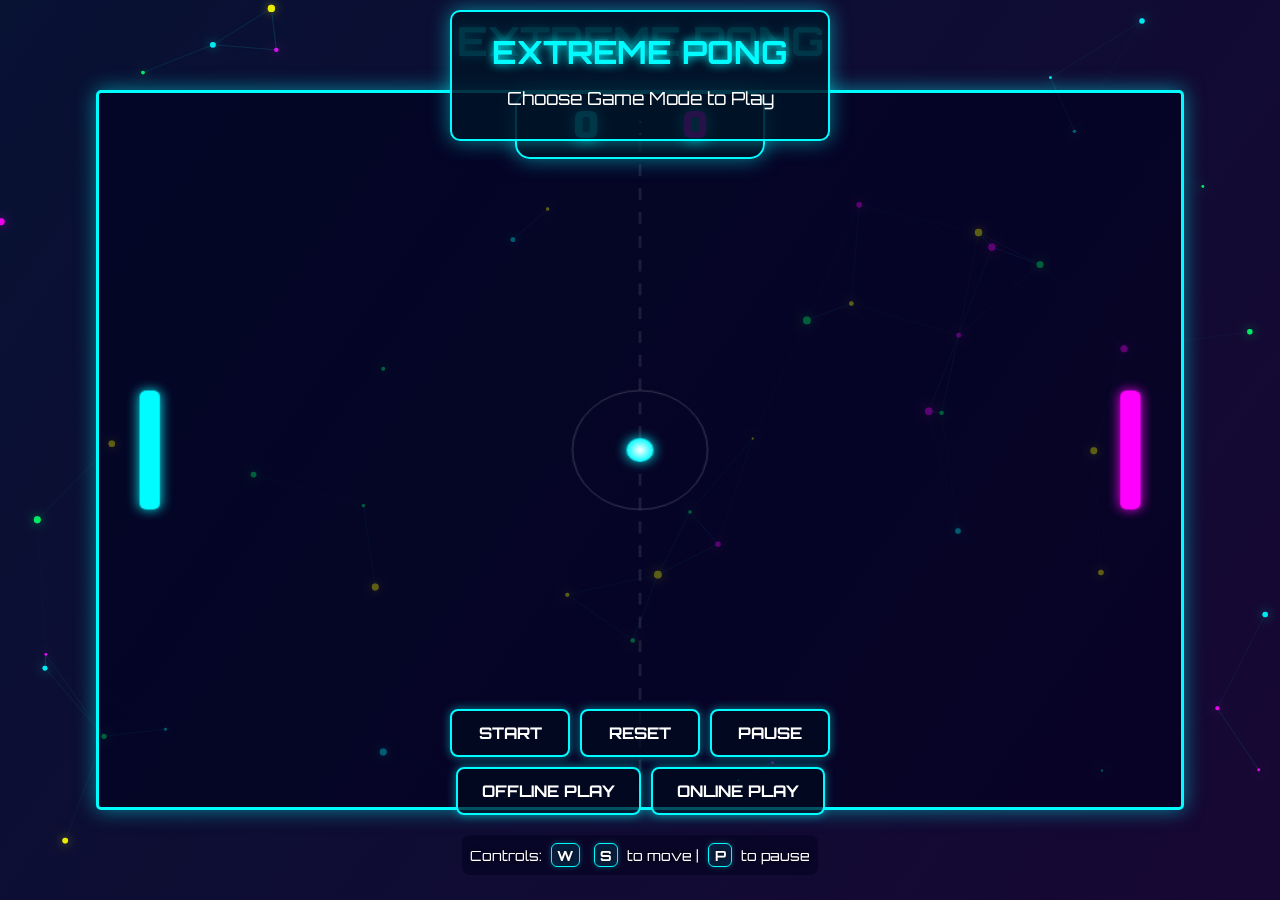
<file: pong_game.html>
<!DOCTYPE html>
<html lang="en">
<head>
  <meta charset="UTF-8" />
  <meta name="viewport" content="width=device-width, initial-scale=1.0" />
  <title>EXTREME PONG</title>
  
  <!-- Font Awesome -->
  <link rel="stylesheet" href="https://cdnjs.cloudflare.com/ajax/libs/font-awesome/6.0.0-beta3/css/all.min.css">
  <!-- Google Fonts -->
  <link href="https://fonts.googleapis.com/css2?family=Orbitron:wght@400;500;700;900&family=Russo+One&display=swap" rel="stylesheet">
  
  <style>
    :root {
      --primary: #00fcff;
      --primary-dark: #0083b0;
      --secondary: #ff00ff;
      --tertiary: #ffff00;
      --background: #0f0f2a;
      --text: #ffffff;
      --panel: rgba(0, 20, 40, 0.85);
      --accent: #ff00ff;
      --success: #00ff66;
      --warning: #ffcc00;
      --danger: #ff3366;
    }
    
    * {
      margin: 0;
      padding: 0;
      box-sizing: border-box;
    }
    
    body {
      font-family: 'Orbitron', 'Segoe UI', Arial, sans-serif;
      color: var(--text);
      background-color: var(--background);
      overflow: hidden;
      touch-action: manipulation;
      -webkit-touch-callout: none;
      -webkit-user-select: none;
      user-select: none;
    }
    
    #game-container {
      position: relative;
      width: 100vw;
      height: 100vh;
      overflow: hidden;
      display: flex;
      flex-direction: column;
      align-items: center;
      justify-content: center;
      padding: 10px;
    }
    
    #background-canvas {
      position: absolute;
      top: 0;
      left: 0;
      width: 100%;
      height: 100%;
      z-index: 1;
    }
    
    #game-canvas {
      position: relative;
      border: 3px solid var(--primary);
      border-radius: 5px;
      box-shadow: 0 0 20px rgba(0, 252, 255, 0.5);
      z-index: 2;
      background-color: rgba(0, 0, 30, 0.6);
      width: 85vw; /* Wider on desktop */
      height: auto;
      aspect-ratio: 4/3; /* Fixed aspect ratio */
      max-width: 1200px;
      max-height: 80vh;
    }
    
    #ui-container {
      position: absolute;
      top: 0;
      left: 0;
      width: 100%;
      height: 100%;
      z-index: 3;
      pointer-events: none;
      display: flex;
      flex-direction: column;
      align-items: center;
    }
    
    .title {
      color: var(--primary);
      text-shadow: 0 0 10px var(--primary);
      font-size: 2.5rem;
      margin: 1rem 0;
    }
    
    #score-container {
      display: flex;
      justify-content: center;
      align-items: center;
      margin: 10px 0;
      pointer-events: none;
    }
    
    #score-box {
      display: flex;
      justify-content: center;
      align-items: center;
      background: rgba(0, 10, 30, 0.7);
      border: 2px solid var(--primary);
      border-radius: 15px;
      padding: 10px 30px;
      box-shadow: 0 0 20px rgba(0, 252, 255, 0.5);
      min-width: 250px;
      gap: 20px;
    }
    
    .score {
      font-size: 36px;
      font-weight: 900;
      font-family: 'Russo One', sans-serif;
      text-shadow: 0 0 15px var(--primary);
      min-width: 60px;
      text-align: center;
      padding: 0 20px;
    }
    
    #left-score {
      color: var(--primary);
    }
    
    #right-score {
      color: var(--secondary);
    }
    
    #controls {
      position: fixed;
      bottom: 20px;
      left: 0;
      right: 0;
      display: flex;
      flex-direction: column;
      align-items: center;
      gap: 10px;
      pointer-events: none;
    }
    
    .button-row {
      display: flex;
      gap: 10px;
      flex-wrap: wrap;
      justify-content: center;
    }
    
    button {
      pointer-events: auto;
      background: rgba(0, 10, 30, 0.7);
      color: var(--text);
      font-family: 'Orbitron', sans-serif;
      font-weight: 700;
      font-size: 16px;
      padding: 12px 24px;
      min-width: 120px;
      border: 2px solid var(--primary);
      border-radius: 8px;
      cursor: pointer;
      transition: all 0.3s;
      box-shadow: 0 0 10px rgba(0, 252, 255, 0.5);
      text-transform: uppercase;
    }
    
    button:hover {
      background: var(--primary);
      color: var(--background);
    }
    
    button.active {
      background: var(--primary);
      color: var(--background);
      box-shadow: 0 0 15px var(--primary);
    }
    
    .controls-help {
      color: var(--text);
      text-align: center;
      margin-top: 10px;
      pointer-events: none;
      font-size: 14px;
      text-shadow: 0 0 5px rgba(0, 0, 0, 0.7);
      background: rgba(0, 0, 30, 0.5);
      padding: 8px;
      border-radius: 8px;
    }
    
    .settings-panel {
      background: rgba(0, 10, 30, 0.8);
      border: 2px solid var(--primary);
      border-radius: 10px;
      padding: 15px;
      margin: 10px 0;
      width: 100%;
      max-width: 500px;
      pointer-events: auto;
      box-shadow: 0 0 15px rgba(0, 252, 255, 0.3);
    }
    
    .settings-row {
      display: flex;
      justify-content: space-between;
      margin-bottom: 10px;
      flex-wrap: wrap;
    }
    
    .settings-panel label {
      color: var(--text);
      margin: 5px 10px;
      display: flex;
      align-items: center;
      font-size: 14px;
    }
    
    .settings-panel input, .settings-panel select {
      background: rgba(0, 0, 20, 0.5);
      border: 1px solid var(--primary);
      border-radius: 4px;
      color: var(--text);
      padding: 5px;
      margin-left: 8px;
      font-family: 'Orbitron', sans-serif;
    }
    
    .settings-panel input[type="range"] {
      width: 100px;
    }
    
    .settings-panel input[type="number"] {
      width: 50px;
    }
    
    .settings-btn {
      background: rgba(0, 10, 30, 0.7);
      color: var(--text);
      font-family: 'Orbitron', sans-serif;
      font-weight: 700;
      font-size: 14px;
      padding: 8px 16px;
      border: 2px solid var(--primary);
      border-radius: 6px;
      cursor: pointer;
      transition: all 0.3s;
      text-transform: uppercase;
    }
    
    .settings-btn:hover {
      background: var(--primary);
      color: var(--background);
    }
    
    .small-btn {
      padding: 5px 10px;
      font-size: 12px;
    }
    
    #matchmaking-status {
      min-height: 60px;
      background: rgba(0, 0, 20, 0.3);
      border-radius: 8px;
      padding: 10px;
      margin: 10px 0;
    }
    
    .key {
      display: inline-flex;
      align-items: center;
      justify-content: center;
      background: rgba(0, 252, 255, 0.1);
      border: 1px solid var(--primary);
      padding: 5px;
      border-radius: 6px;
      margin: 0 5px;
      min-width: 24px;
      height: 24px;
      box-shadow: 0 0 5px rgba(0, 252, 255, 0.3);
      font-weight: bold;
    }
    
    .notification {
      position: fixed;
      top: 20px;
      right: 20px;
      background: rgba(0, 20, 40, 0.9);
      border-left: 4px solid var(--primary);
      padding: 15px 20px;
      border-radius: 6px;
      box-shadow: 0 5px 15px rgba(0, 0, 0, 0.3);
      z-index: 1000;
      animation: slideIn 0.3s forwards, fadeOut 0.5s forwards 2.5s;
      max-width: 300px;
      pointer-events: none;
    }
    
    .game-message {
      position: absolute;
      top: 50%;
      left: 50%;
      transform: translate(-50%, -50%);
      background: rgba(0, 20, 40, 0.85);
      padding: 20px 40px;
      border-radius: 10px;
      border: 2px solid var(--primary);
      box-shadow: 0 0 20px rgba(0, 252, 255, 0.5);
      text-align: center;
      pointer-events: none;
    }
    
    .game-message h2 {
      font-size: 32px;
      margin-bottom: 15px;
      color: var(--primary);
      text-shadow: 0 0 10px var(--primary);
    }
    
    .game-message p {
      font-size: 18px;
      margin-bottom: 10px;
    }
    
    /* Touch controls for mobile */
    #mobile-controls {
      position: fixed;
      bottom: 150px;
      left: 0;
      right: 0;
      display: none; /* Initially hidden, shown on mobile */
      justify-content: space-between;
      padding: 0 20px;
      pointer-events: none;
    }
    
    .paddle-control {
      display: flex;
      flex-direction: column;
      gap: 20px;
    }
    
    .control-button {
      pointer-events: auto;
      width: 80px;
      height: 80px;
      border-radius: 50%;
      background: rgba(0, 10, 30, 0.5);
      border: 2px solid var(--primary);
      color: var(--text);
      font-size: 24px;
      display: flex;
      align-items: center;
      justify-content: center;
    }
    
    #left-controls .control-button {
      border-color: var(--primary);
    }
    
    #right-controls .control-button {
      border-color: var(--secondary);
    }
    
    /* Power-up indicators */
    .power-up-indicators {
      position: absolute;
      top: 20px;
      width: 100%;
      display: flex;
      justify-content: space-between;
      padding: 0 30px;
      pointer-events: none;
    }
    
    .power-up-group {
      display: flex;
      flex-direction: column;
      gap: 5px;
      max-width: 150px;
      margin-top: 40px; /* Move power-ups down from the corner */
    }
    
    .power-up-item {
      background: rgba(0, 10, 30, 0.7);
      border-radius: 15px;
      padding: 5px 10px;
      display: flex;
      align-items: center;
      font-size: 14px;
      box-shadow: 0 0 8px rgba(0, 252, 255, 0.5);
      backdrop-filter: blur(2px);
    }
    
    .power-up-icon {
      width: 24px;
      height: 24px;
      border-radius: 50%;
      margin-right: 5px;
      display: flex;
      align-items: center;
      justify-content: center;
      font-size: 14px;
      box-shadow: 0 0 5px currentColor;
    }
    
    /* Enhanced animated rally counter */
    .rally-counter {
      position: absolute;
      top: 50%;
      left: 50%;
      transform: translate(-50%, -50%);
      font-size: 24px;
      font-weight: bold;
      color: var(--tertiary);
      text-shadow: 0 0 10px var(--tertiary);
      pointer-events: none;
      text-align: center;
      transition: all 0.2s ease-out;
      opacity: 0.85;
      padding: 10px 20px;
      border-radius: 10px;
      background: rgba(0, 0, 20, 0.3);
      backdrop-filter: blur(4px);
      z-index: 10;
    }
    
    .rally-count {
      font-size: 32px;
      margin-top: 5px;
      font-family: 'Russo One', sans-serif;
      display: block;
    }
    
    /* New Rally Counter - Completely Redesigned */
    @keyframes rallyPulse {
      0% { transform: translate(-50%, -50%) scale(1); opacity: 0.7; }
      50% { transform: translate(-50%, -50%) scale(1.15); opacity: 1; }
      100% { transform: translate(-50%, -50%) scale(1); opacity: 0.7; }
    }
    
    @keyframes rallyBounce {
      0% { transform: translate(-50%, -50%) scale(0.8); }
      20% { transform: translate(-50%, -50%) scale(1.2); }
      40% { transform: translate(-50%, -50%) scale(0.9); }
      60% { transform: translate(-50%, -50%) scale(1.1); }
      80% { transform: translate(-50%, -50%) scale(0.95); }
      100% { transform: translate(-50%, -50%) scale(1); }
    }
    
    @keyframes rallyRotate {
      0% { transform: translate(-50%, -50%) rotate(0deg) scale(1); }
      25% { transform: translate(-50%, -50%) rotate(-3deg) scale(1.05); }
      75% { transform: translate(-50%, -50%) rotate(3deg) scale(1.05); }
      100% { transform: translate(-50%, -50%) rotate(0deg) scale(1); }
    }
    
    @keyframes rallyGlowNew {
      0% { text-shadow: 0 0 5px currentColor, 0 0 10px currentColor; }
      50% { text-shadow: 0 0 10px currentColor, 0 0 20px currentColor, 0 0 30px currentColor; }
      100% { text-shadow: 0 0 5px currentColor, 0 0 10px currentColor; }
    }
    
    @keyframes rallyAppear {
      0% { transform: translate(-50%, -50%) scale(0.5); opacity: 0; }
      100% { transform: translate(-50%, -50%) scale(1); opacity: 1; }
    }
    
    @keyframes rallyDisappear {
      0% { transform: translate(-50%, -50%) scale(1); opacity: 1; }
      100% { transform: translate(-50%, -50%) scale(0.5); opacity: 0; }
    }
    
    /* Classes for different rally levels - New Design */
    .rally-level-new {
      animation: rallyAppear 0.3s ease-out forwards;
      padding: 10px 20px;
      border-radius: 10px;
      background: rgba(0,0,0,0.6);
      backdrop-filter: blur(4px);
      box-shadow: 0 0 15px rgba(0,0,0,0.7);
      text-align: center;
    }
    
    .rally-level-1 {
      color: #ffff88;
      animation: rallyPulse 2s infinite;
    }
    
    .rally-level-2 {
      color: #ffcc22;
      animation: rallyPulse 1.5s infinite, rallyGlowNew 2s infinite;
    }
    
    .rally-level-3 {
      color: #ff9900;
      animation: rallyRotate 1s infinite, rallyGlowNew 1.5s infinite;
    }
    
    .rally-level-4 {
      color: #ff6600;
      animation: rallyRotate 0.8s infinite, rallyGlowNew 1s infinite;
      font-weight: 900;
    }
    
    .rally-level-5 {
      color: #ff3300;
      animation: rallyRotate 0.6s infinite, rallyGlowNew 0.8s infinite;
      font-weight: 900;
      font-size: 110%;
      border: 2px solid #ff3300;
    }
    
    @keyframes slideIn {
      from { transform: translateX(110%); }
      to { transform: translateX(0); }
    }
    
    @keyframes fadeOut {
      from { opacity: 1; }
      to { opacity: 0; visibility: hidden; }
    }
    
    /* Floating score animation styles */
    .floating-score {
      position: absolute;
      font-family: 'Russo One', sans-serif;
      font-size: 36px;
      font-weight: bold;
      text-shadow: 0 0 10px currentColor, 0 0 20px currentColor;
      transform: translate(-50%, -50%);
      pointer-events: none;
      z-index: 10;
    }
    
    /* Winner text animation styles */
    .winner-text {
      position: absolute;
      top: 50%;
      left: 50%;
      transform: translate(-50%, -50%);
      text-align: center;
      z-index: 100;
      pointer-events: none;
      animation: winnerPulse 0.5s infinite alternate;
    }
    
    .winner-title {
      font-family: 'Russo One', sans-serif;
      font-size: 60px;
      font-weight: bold;
      text-shadow: 0 0 20px currentColor, 0 0 40px currentColor;
      margin-bottom: 10px;
      animation: winnerGlow 1s infinite alternate;
    }
    
    .winner-subtitle {
      font-family: 'Orbitron', sans-serif;
      font-size: 32px;
      color: #ffffff;
      text-shadow: 0 0 10px rgba(255,255,255,0.7);
    }
    
    @keyframes winnerPulse {
      from { transform: translate(-50%, -50%) scale(1); }
      to { transform: translate(-50%, -50%) scale(1.05); }
    }
    
    @keyframes winnerGlow {
      from { text-shadow: 0 0 20px currentColor, 0 0 40px currentColor; }
      to { text-shadow: 0 0 30px currentColor, 0 0 60px currentColor, 0 0 80px currentColor; }
    }
    
    /* Media Queries for responsiveness */
    @media (max-width: 768px) {
      .title {
        font-size: 1.5rem;
        margin: 0.5rem 0;
      }
      
      #game-canvas {
        width: 95vw;
        height: auto;
        aspect-ratio: 1/1; /* Square canvas on mobile for better gameplay */
        max-height: 65vh;
        max-width: none;
        border-width: 2px;
      }
      
      #controls {
        bottom: 2px;
        gap: 3px;
        transform: scale(0.9);
      }
      
      .button-row {
        gap: 3px;
      }
      
      button {
        padding: 6px 10px;
        font-size: 11px;
        min-width: 70px;
      }
      
      .controls-help {
        display: none; /* Hide keyboard controls on mobile */
      }
      
      #mobile-controls {
        display: flex;
        bottom: 65px; /* Position higher to avoid overlap */
        transform: scale(0.85);
        left: -20px; /* Adjust position to avoid right edge overlap */
      }
      
      .control-button {
        width: 45px; /* Smaller controls */
        height: 45px;
        font-size: 16px;
      }
      
      #score-box {
        min-width: 120px;
        padding: 3px 10px;
        transform: scale(0.9);
      }
      
      .score {
        font-size: 24px;
        padding: 0 8px;
        min-width: 40px;
      }
      
      .settings-panel {
        padding: 6px;
        width: 95%;
        max-width: none;
        transform: scale(0.9);
      }
      
      .settings-panel label {
        font-size: 11px;
        margin: 2px 3px;
      }
      
      .settings-panel input[type="range"] {
        width: 60px;
      }
      
      .settings-panel select {
        max-width: 100px;
        font-size: 11px;
      }
      
      .settings-btn {
        padding: 5px 10px;
        font-size: 11px;
      }
      
      .waiting-message {
        width: 80%;
        padding: 8px;
        transform: scale(0.9);
      }
      
      .power-up-indicators {
        transform: scale(0.8);
        top: 10px;
      }
      
      .power-up-group {
        max-width: 120px;
      }
      
      #back-button-container {
        transform: scale(0.85);
        top: 5px;
        right: 5px;
      }
    }
  </style>
</head>
<body>
  <div id="game-container">
    <canvas id="background-canvas"></canvas>
    <canvas id="game-canvas" width="800" height="600"></canvas>
    
    <div id="ui-container">
      <h1 class="title">EXTREME PONG</h1>
      
      <div id="score-container">
        <div id="score-box">
          <div id="left-score" class="score">0</div>
          <div style="color: rgba(255,255,255,0.5); font-size: 24px;">:</div>
          <div id="right-score" class="score">0</div>
        </div>
      </div>
      
      <div id="controls">
        <div class="button-row">
          <button id="start-button">START</button>
          <button id="reset-button">RESET</button>
          <button id="pause-button">PAUSE</button>
        </div>
        
        <div class="button-row" id="game-mode-buttons">
          <button id="offline-mode">Offline Play</button>
          <button id="online-mode">Online Play</button>
          <button id="quit-button" style="display: none;" onclick="window.location.href='index.html'">Back to Home</button>
          <button id="share-code" style="display: none;"><i class="fas fa-share-alt"></i> Share Code</button>
        </div>
        
        <div id="settings-panel" class="settings-panel" style="display: none;">
          <div class="settings-row">
            <label>Max Score: 
              <input type="number" id="max-score-setting" min="1" max="99" value="10">
            </label>
            <label>Game Speed: 
              <input type="range" id="game-speed-setting" min="0.5" max="2" step="0.1" value="1">
            </label>
          </div>
          <div class="settings-row">
            <label>Power-ups: 
              <select id="powerup-frequency">
                <option value="0">None</option>
                <option value="8000">Low</option>
                <option value="5000" selected>Normal</option>
                <option value="3000">High</option>
              </select>
            </label>
            <label>AI Difficulty: 
              <select id="ai-difficulty">
                <option value="easy">Easy</option>
                <option value="normal" selected>Normal</option>
                <option value="hard">Hard</option>
                <option value="insane">Insane</option>
              </select>
            </label>
          </div>
          <div class="settings-row">
            <div style="display: flex; justify-content: space-between; width: 100%;">
              <div>
                <label style="margin-right: 20px;">Game Mode:</label>
                <select id="game-type-setting">
                  <option value="human-vs-ai" selected>Human vs AI</option>
                  <option value="ai-vs-ai">AI vs AI</option>
                </select>
              </div>
              <div>
                <button id="settings-apply" class="settings-btn">Apply</button>
                <button id="settings-default" class="settings-btn">Reset</button>
              </div>
            </div>
          </div>
        </div>
        
        <div id="matchmaking-panel" class="settings-panel" style="display: none;">
          <div class="settings-row">
            <div id="room-code-container" style="display: none;">
              <label>Room Code: <span id="room-code" style="font-weight: bold; color: var(--tertiary);"></span></label>
              <button id="copy-code" class="settings-btn small-btn"><i class="fas fa-copy"></i> Copy</button>
            </div>
            <div id="join-room-container">
              <label>Join with Code: 
                <input type="text" id="join-code" placeholder="Enter code" maxlength="6" onclick="event.stopPropagation();" onkeydown="event.stopPropagation();">
              </label>
              <button id="join-room" class="settings-btn small-btn">Join</button>
            </div>
          </div>
          <div class="settings-row" id="matchmaking-status">
            <div style="text-align: center; width: 100%;">
              <span id="status-message">Click "Quick Match" to find an opponent</span>
              <div id="loading-spinner" style="display: none; margin: 10px auto; width: 30px; height: 30px;" class="loading-spinner"></div>
            </div>
          </div>
          <div class="settings-row">
            <button id="quick-match" class="settings-btn">Quick Match</button>
            <button id="create-room" class="settings-btn">Create Room</button>
            <button id="cancel-matchmaking" class="settings-btn" style="display: none;">Cancel</button>
          </div>
        </div>
        
        <div class="controls-help" id="controls-help" style="margin-bottom: 5px;">
          <div>Controls: <span class="key">W</span> <span class="key">S</span> to move | <span class="key">P</span> to pause</div>
        </div>
      </div>
      
      <div id="mobile-controls">
        <div id="left-controls" class="paddle-control">
          <div class="control-button" id="left-up"><i class="fas fa-chevron-up"></i></div>
          <div class="control-button" id="left-down"><i class="fas fa-chevron-down"></i></div>
        </div>
      </div>
      
      <div id="back-button-container" style="position: fixed; top: 10px; right: 10px; z-index: 999; display: none; pointer-events: auto;">
        <button id="back-button" class="settings-btn" onclick="window.location.href='index.html'"><i class="fas fa-home"></i> Home</button>
      </div>
      
      <div class="power-up-indicators">
        <div id="left-power-ups" class="power-up-group"></div>
        <div id="right-power-ups" class="power-up-group"></div>
      </div>
      
      <div id="rally-counter" class="rally-counter"></div>
    </div>
  </div>

  <script>
    // ----- Canvas and Context Setup -----
    const bgCanvas = document.getElementById('background-canvas');
    const bgCtx = bgCanvas.getContext('2d');
    
    const gameCanvas = document.getElementById('game-canvas');
    const ctx = gameCanvas.getContext('2d');
    
    // Resize the background canvas to match window size
    function resizeCanvas() {
      bgCanvas.width = window.innerWidth;
      bgCanvas.height = window.innerHeight;
    }
    
    window.addEventListener('resize', resizeCanvas);
    resizeCanvas();
    
    // ----- Game Constants -----
    const PADDLE_WIDTH = 15;
    const PADDLE_HEIGHT = 100;
    const BALL_RADIUS = 10;
    const POWERUP_SIZE = 20;
    
    // ----- Game State Variables -----
    let gameState = 'start'; // start, playing, paused, gameOver, finished, waiting
    
    // Game settings with defaults
    const Settings = {
      maxPoints: 10,          // Maximum score to win
      gameSpeed: 1,           // Overall game speed multiplier
      randomnessLevel: 15,    // Ball bounce randomness
      powerUpInterval: 5000,  // Time between powerups
      
      // Apply settings from UI controls
      applyFromUI: function() {
        console.log("Applying settings from UI controls");
        
        // Get values from UI
        const maxPointsInput = document.getElementById('max-score-setting');
        const gameSpeedInput = document.getElementById('game-speed-setting');
        const powerupFrequencySelect = document.getElementById('powerup-frequency');
        
        // Apply max points
        if (maxPointsInput) {
          this.maxPoints = parseInt(maxPointsInput.value) || 10;
          this.maxPoints = Math.max(1, Math.min(99, this.maxPoints));
          maxPointsInput.value = this.maxPoints; // Update UI
          console.log("Set max points:", this.maxPoints);
        }
        
        // Apply game speed
        if (gameSpeedInput) {
          this.gameSpeed = parseFloat(gameSpeedInput.value) || 1;
          this.gameSpeed = Math.max(0.5, Math.min(2, this.gameSpeed));
          gameSpeedInput.value = this.gameSpeed; // Update UI
          console.log("Set game speed:", this.gameSpeed);
        }
        
        // Apply powerup frequency
        if (powerupFrequencySelect) {
          this.powerUpInterval = parseInt(powerupFrequencySelect.value) || 5000;
          console.log("Set powerup interval:", this.powerUpInterval);
        }
        
        // Apply to game variables for backward compatibility
        maxPoints = this.maxPoints;
        gameSpeed = this.gameSpeed;
        powerUpInterval = this.powerUpInterval;
        
        // Update speeds
        if (ball && leftPaddle && rightPaddle) {
          ball.speed = 5 * this.gameSpeed;
          leftPaddle.speed = 5 * this.gameSpeed;
          rightPaddle.speed = 5 * this.gameSpeed;
        }
      }
    };
    
    // Game variables
    let consecutiveHits = 0;
    let isOnlineMode = false;
    let isWaitingForOpponent = false;
    let isPlaygroundMode = false;
    
    // Backward compatibility for direct access
    let maxPoints = Settings.maxPoints;
    let gameSpeed = Settings.gameSpeed;
    let randomnessLevel = Settings.randomnessLevel;
    let powerUpInterval = Settings.powerUpInterval;
    
    // ----- Background Animation Variables -----
    const particles = [];
    const NUM_PARTICLES = 50;
    
    // ----- UI Elements -----
    const waitingMessage = document.createElement('div');
    waitingMessage.className = 'game-message waiting-message';
    waitingMessage.innerHTML = `
      <h2>Waiting for Opponent</h2>
      <p>Playing practice mode while searching...</p>
      <div class="loading-spinner"></div>
    `;
    waitingMessage.style.display = 'none';
    
    // Add CSS for waiting spinner
    const styleEl = document.createElement('style');
    styleEl.textContent = `
      .waiting-message {
        background: rgba(0, 20, 40, 0.85);
        padding: 20px 40px;
        border-radius: 10px;
        border: 2px solid var(--primary);
        box-shadow: 0 0 20px rgba(0, 252, 255, 0.5);
        position: absolute;
        top: 10px;
        left: 50%;
        transform: translateX(-50%);
        text-align: center;
        pointer-events: none;
        z-index: 100;
        max-width: 90%;
      }
      
      .loading-spinner {
        width: 30px;
        height: 30px;
        border: 3px solid rgba(0, 252, 255, 0.3);
        border-top: 3px solid var(--primary);
        border-radius: 50%;
        margin: 10px auto;
        animation: spin 1s linear infinite;
      }
      
      @keyframes spin {
        0% { transform: rotate(0deg); }
        100% { transform: rotate(360deg); }
      }
    `;
    document.head.appendChild(styleEl);
    
    // ----- Game Objects -----
    let leftPaddle = {
      x: 30,
      y: gameCanvas.height / 2 - PADDLE_HEIGHT / 2,
      width: PADDLE_WIDTH,
      height: PADDLE_HEIGHT,
      speed: 5,
      vy: 0,
      score: 0,
      isAI: true,
      difficulty: 'normal',
      activePowerUps: [],
      color: '#00fcff' // cyan
    };
    
    let rightPaddle = {
      x: gameCanvas.width - 30 - PADDLE_WIDTH,
      y: gameCanvas.height / 2 - PADDLE_HEIGHT / 2,
      width: PADDLE_WIDTH,
      height: PADDLE_HEIGHT,
      speed: 5,
      vy: 0,
      score: 0,
      isAI: true,
      difficulty: 'normal',
      activePowerUps: [],
      color: '#ff00ff' // magenta
    };
    
    let ball = {
      x: gameCanvas.width / 2,
      y: gameCanvas.height / 2,
      dx: 5,
      dy: 2,
      radius: BALL_RADIUS,
      speed: 5,
      color: '#ffffff' // white
    };
    
    // ----- Power-up Settings -----
    let powerUps = [];
    let powerUpTimer = 0;
    // Power-up interval is controlled by the powerUpInterval variable
    
    const POWERUP_TYPES = ['speed', 'giant', 'shrink', 'shield', 'ballSpeed', 'ghost', 'multiBall', 'freeze'];
    const POWERUP_CHANCES = {
      speed: 10,
      giant: 10,
      shrink: 10,
      shield: 10,
      ballSpeed: 10,
      ghost: 10,
      multiBall: 10,
      freeze: 10
    };
    
    const POWERUP_COLORS = {
      speed: '#ffeb3b',     // yellow
      giant: '#FF9800',     // orange
      shrink: '#800080',    // purple
      shield: '#2196F3',    // blue
      ballSpeed: '#f44336', // red
      ghost: '#FFFFFF',     // white
      multiBall: '#00FFFF', // cyan
      freeze: '#008080',    // teal
    };
    
    const POWERUP_ICONS = {
      speed: '⚡',
      giant: '↕️',
      shrink: '↔️',
      shield: '🛡️',
      ballSpeed: '🔥',
      ghost: '👻',
      multiBall: '🔄',
      freeze: '❄️',
    };
    
    // ----- Input Handling -----
    const keys = {
      w: false,
      s: false,
      ArrowUp: false,
      ArrowDown: false
    };
    
    window.addEventListener('keydown', e => {
      if (e.key in keys) {
        keys[e.key] = true;
        e.preventDefault();
      }
      
      if (e.key === 'p' || e.key === 'P' || e.key === 'Escape') {
        togglePause();
      }
    });
    
    window.addEventListener('keyup', e => {
      if (e.key in keys) {
        keys[e.key] = false;
        e.preventDefault();
      }
    });
    
    // Mobile touch controls
    const touchControls = {
      leftUp: false,
      leftDown: false
    };
    
    // Handle touch events for mobile controls
    function setupTouchControls() {
      const touchButtons = {
        'left-up': 'leftUp',
        'left-down': 'leftDown'
      };
      
      Object.keys(touchButtons).forEach(id => {
        const button = document.getElementById(id);
        const controlName = touchButtons[id];
        
        button.addEventListener('touchstart', e => {
          touchControls[controlName] = true;
          e.preventDefault();
        });
        
        button.addEventListener('touchend', e => {
          touchControls[controlName] = false;
          e.preventDefault();
        });
        
        // Also add mouse events for testing on desktop
        button.addEventListener('mousedown', e => {
          touchControls[controlName] = true;
          e.preventDefault();
        });
        
        button.addEventListener('mouseup', e => {
          touchControls[controlName] = false;
          e.preventDefault();
        });
        
        button.addEventListener('mouseout', e => {
          touchControls[controlName] = false;
          e.preventDefault();
        });
      });
    }
    
    setupTouchControls();
    
    // ----- Button Event Listeners -----
    document.getElementById('start-button').addEventListener('click', startGame);
    document.getElementById('reset-button').addEventListener('click', resetGame);
    document.getElementById('pause-button').addEventListener('click', togglePause);
    
    // Game mode buttons
    document.getElementById('offline-mode').addEventListener('click', startOfflineMode);
    document.getElementById('online-mode').addEventListener('click', startOnlineMode);
    document.getElementById('quit-button').addEventListener('click', returnToMenu);
    
    // Settings panel buttons
    document.getElementById('settings-apply').addEventListener('click', applySettings);
    document.getElementById('settings-default').addEventListener('click', resetToDefaultSettings);
    
    // Matchmaking panel buttons
    document.getElementById('quick-match').addEventListener('click', startQuickMatch);
    document.getElementById('create-room').addEventListener('click', createRoom);
    document.getElementById('join-room').addEventListener('click', joinRoom);
    document.getElementById('copy-code').addEventListener('click', copyRoomCode);
    document.getElementById('cancel-matchmaking').addEventListener('click', cancelMatchmaking);
    document.getElementById('share-code').addEventListener('click', showRoomCode);
    
    // Settings listeners
    document.getElementById('max-score-setting').addEventListener('change', updateMaxScore);
    document.getElementById('game-speed-setting').addEventListener('input', updateGameSpeed);
    document.getElementById('powerup-frequency').addEventListener('change', updatePowerUpFrequency);
    document.getElementById('ai-difficulty').addEventListener('change', updateAIDifficulty);
    document.getElementById('game-type-setting').addEventListener('change', updateGameType);
    
    // ----- Game Functions -----
    
    // Initialize background particles
    function initParticles() {
      for (let i = 0; i < NUM_PARTICLES; i++) {
        particles.push({
          x: Math.random() * bgCanvas.width,
          y: Math.random() * bgCanvas.height,
          radius: Math.random() * 3 + 1,
          color: getRandomColor(),
          dx: (Math.random() - 0.5) * 1.5,
          dy: (Math.random() - 0.5) * 1.5
        });
      }
    }
    
    // Get random color for particles
    function getRandomColor() {
      const colors = ['rgba(0, 252, 255, 0.7)', 'rgba(255, 0, 255, 0.7)', 'rgba(255, 255, 0, 0.7)', 'rgba(0, 255, 102, 0.7)'];
      return colors[Math.floor(Math.random() * colors.length)];
    }
    
    // Update background animation
    function updateBackground() {
      bgCtx.clearRect(0, 0, bgCanvas.width, bgCanvas.height);
      
      // Draw starry background
      bgCtx.fillStyle = 'rgb(15, 15, 42)';
      bgCtx.fillRect(0, 0, bgCanvas.width, bgCanvas.height);
      
      // Draw gradient overlay
      const gradient = bgCtx.createLinearGradient(0, 0, bgCanvas.width, bgCanvas.height);
      gradient.addColorStop(0, 'rgba(0, 20, 60, 0.5)');
      gradient.addColorStop(1, 'rgba(30, 0, 60, 0.5)');
      bgCtx.fillStyle = gradient;
      bgCtx.fillRect(0, 0, bgCanvas.width, bgCanvas.height);
      
      // Update and draw particles
      for (let p of particles) {
        p.x += p.dx;
        p.y += p.dy;
        
        // Wrap around screen
        if (p.x < 0) p.x = bgCanvas.width;
        if (p.x > bgCanvas.width) p.x = 0;
        if (p.y < 0) p.y = bgCanvas.height;
        if (p.y > bgCanvas.height) p.y = 0;
        
        // Draw particle
        bgCtx.beginPath();
        bgCtx.arc(p.x, p.y, p.radius, 0, Math.PI * 2);
        bgCtx.fillStyle = p.color;
        bgCtx.fill();
        
        // Draw glow
        bgCtx.shadowBlur = 10;
        bgCtx.shadowColor = p.color;
        bgCtx.fill();
        bgCtx.shadowBlur = 0;
      }
      
      // Draw animated lines between nearby particles
      bgCtx.strokeStyle = 'rgba(0, 252, 255, 0.2)';
      bgCtx.lineWidth = 1;
      
      for (let i = 0; i < particles.length; i++) {
        for (let j = i + 1; j < particles.length; j++) {
          const dx = particles[i].x - particles[j].x;
          const dy = particles[i].y - particles[j].y;
          const distance = Math.sqrt(dx * dx + dy * dy);
          
          if (distance < 150) {
            bgCtx.beginPath();
            bgCtx.moveTo(particles[i].x, particles[i].y);
            bgCtx.lineTo(particles[j].x, particles[j].y);
            bgCtx.globalAlpha = 1 - (distance / 150);
            bgCtx.stroke();
            bgCtx.globalAlpha = 1;
          }
        }
      }
    }
    
    // Start game
    function startGame() {
      if (gameState === 'start' || gameState === 'paused' || gameState === 'gameOver') {
        gameState = 'playing';
        hideElement('.game-message');
      }
    }
    
    // Toggle pause state
    function togglePause() {
      if (gameState === 'playing') {
        gameState = 'paused';
        showGameMessage('PAUSED', 'Press PAUSE or P to continue');
      } else if (gameState === 'paused') {
        gameState = 'playing';
        hideElement('.game-message');
      }
    }
    
    // Start offline mode
    function startOfflineMode() {
      // Update UI
      document.querySelectorAll('#game-mode-buttons button').forEach(btn => {
        btn.classList.remove('active');
      });
      
      // Hide initial message
      hideElement('.game-message');
      
      // Show settings panel
      document.getElementById('offline-mode').classList.add('active');
      document.getElementById('settings-panel').style.display = 'block';
      document.getElementById('matchmaking-panel').style.display = 'none';
      
      // Hide game mode buttons and show back button
      document.getElementById('game-mode-buttons').style.display = 'none';
      document.getElementById('back-button-container').style.display = 'block';
      
      // Update game state
      isOnlineMode = false;
      isWaitingForOpponent = false;
      isPlaygroundMode = true;
      
      // Load current settings from controls
      updateMaxScore();
      updateGameSpeed();
      updatePowerUpFrequency();
      updateAIDifficulty();
      
      // Update paddles - always human vs AI in offline mode
      leftPaddle.isAI = false; 
      rightPaddle.isAI = true; 
      
      // Hide waiting message if visible
      waitingMessage.style.display = 'none';
      
      // Add waiting message to UI if needed
      if (!document.querySelector('.waiting-message')) {
        document.getElementById('ui-container').appendChild(waitingMessage);
      }
      
      // Hide control help
      hideControlInstructions();
      
      resetGame();
      startGame(); // Automatically start the game
    }
    
    // Apply settings button handler
    function applySettings() {
      // Apply all settings at once using the Settings object
      Settings.applyFromUI();
      
      // Handle AI difficulty separately (not part of Settings object)
      updateAIDifficulty();
      
      showNotification("Settings applied!");
      console.log("Settings applied: maxPoints =", Settings.maxPoints, "gameSpeed =", Settings.gameSpeed);
      
      // If game is already running, reset it to apply new settings
      if (gameState === 'playing' || gameState === 'paused') {
        resetGame();
        startGame();
      }
    }
    
    // Reset to default settings
    function resetToDefaultSettings() {
      document.getElementById('max-score-setting').value = 10;
      document.getElementById('game-speed-setting').value = 1;
      document.getElementById('powerup-frequency').value = 5000;
      document.getElementById('ai-difficulty').value = 'normal';
      
      // Apply these default settings
      applySettings();
    }
    
    // Update max score from settings
    function updateMaxScore() {
      // Using Settings object to handle this
      Settings.applyFromUI();
    }
    
    // Update game speed from settings
    function updateGameSpeed() {
      // Using Settings object to handle this
      Settings.applyFromUI();
    }
    
    // Update power-up frequency from settings
    function updatePowerUpFrequency() {
      // Using Settings object to handle this
      Settings.applyFromUI();
      
      // Clear all power-ups if disabled
      if (Settings.powerUpInterval <= 0) {
        powerUps = [];
      }
    }
    
    // Update AI difficulty from settings
    function updateAIDifficulty() {
      const difficultySelect = document.getElementById('ai-difficulty');
      rightPaddle.difficulty = difficultySelect.value || 'normal';
    }
    
    // Update game type (AI vs AI or Human vs AI)
    function updateGameType() {
      const gameTypeSelect = document.getElementById('game-type-setting');
      const gameType = gameTypeSelect.value;
      
      if (gameType === 'ai-vs-ai') {
        leftPaddle.isAI = true;
        rightPaddle.isAI = true;
      } else if (gameType === 'human-vs-ai') {
        leftPaddle.isAI = false;
        rightPaddle.isAI = true;
      }
      
      // Update notification
      showNotification("Game mode changed to " + gameType.replace(/-/g, ' ').toUpperCase());
    }
    
    // Start online mode
    function startOnlineMode() {
      // Update UI
      document.querySelectorAll('#game-mode-buttons button').forEach(btn => {
        btn.classList.remove('active');
      });
      
      // Hide initial message
      hideElement('.game-message');
      
      // Show online UI
      document.getElementById('online-mode').classList.add('active');
      document.getElementById('settings-panel').style.display = 'none';
      document.getElementById('matchmaking-panel').style.display = 'block';
      
      // Hide game mode buttons and show back button
      document.getElementById('game-mode-buttons').style.display = 'none';
      document.getElementById('back-button-container').style.display = 'block';
      
      // Update game state
      isOnlineMode = true;
      isWaitingForOpponent = false; // Not yet waiting until they click matchmaking
      isPlaygroundMode = false;
      
      // Reset to default online settings
      maxPoints = 10;
      gameSpeed = 1;
      powerUpInterval = 5000;
      ball.speed = 5;
      leftPaddle.speed = 5;
      rightPaddle.speed = 5;
      rightPaddle.difficulty = 'normal';
      
      // Update paddles
      leftPaddle.isAI = false; // Human always controls left paddle
      rightPaddle.isAI = true; // AI controls right paddle
      
      // Hide waiting message if visible
      waitingMessage.style.display = 'none';
      
      // Add waiting message to UI if needed
      if (!document.querySelector('.waiting-message')) {
        document.getElementById('ui-container').appendChild(waitingMessage);
      }
      
      // Hide control help
      hideControlInstructions();
      
      resetGame();
      startGame(); // Start game in practice mode
    }
    
    // Quick match function - finds a random opponent
    function startQuickMatch() {
      // Update matchmaking UI
      document.getElementById('quick-match').style.display = 'none';
      document.getElementById('create-room').style.display = 'none';
      document.getElementById('join-room-container').style.display = 'none';
      document.getElementById('cancel-matchmaking').style.display = 'inline-block';
      document.getElementById('loading-spinner').style.display = 'block';
      document.getElementById('status-message').textContent = 'Searching for opponent...';
      
      // Start waiting for opponent
      isWaitingForOpponent = true;
      
      // Simulate finding an opponent after random time (in real implementation, this would be a server call)
      const matchTimeout = Math.random() * 5000 + 3000;
      waitingMessage.style.display = 'block';
      
      // Make sure we always find an opponent, even with multiple players/accounts
      window.matchmakingTimeout = setTimeout(function() {
        // Always successfully find an opponent in this implementation
        foundOpponent();
      }, matchTimeout);
    }
    
    // Create a private room
    function createRoom() {
      // Generate a random 6-character code
      const roomCode = Math.random().toString(36).substring(2, 8).toUpperCase();
      
      // Update UI
      document.getElementById('room-code').textContent = roomCode;
      document.getElementById('room-code-container').style.display = 'block';
      document.getElementById('share-code').style.display = 'inline-block';
      document.getElementById('quick-match').style.display = 'none';
      document.getElementById('create-room').style.display = 'none';
      document.getElementById('join-room-container').style.display = 'none';
      document.getElementById('cancel-matchmaking').style.display = 'inline-block';
      document.getElementById('loading-spinner').style.display = 'block';
      document.getElementById('status-message').textContent = 'Waiting for opponent to join...';
      
      // Start waiting for opponent
      isWaitingForOpponent = true;
      waitingMessage.style.display = 'block';
      
      // In a real implementation, we would create a room on the server
    }
    
    // Join an existing room
    function joinRoom() {
      const roomCode = document.getElementById('join-code').value.trim().toUpperCase();
      
      if (!roomCode || roomCode.length !== 6) {
        showNotification("Please enter a valid 6-character room code");
        return;
      }
      
      // Update UI
      document.getElementById('quick-match').style.display = 'none';
      document.getElementById('create-room').style.display = 'none';
      document.getElementById('join-room-container').style.display = 'none';
      document.getElementById('cancel-matchmaking').style.display = 'inline-block';
      document.getElementById('loading-spinner').style.display = 'block';
      document.getElementById('status-message').textContent = 'Joining room ' + roomCode + '...';
      
      // In a real implementation, we would attempt to join the room on the server
      // For now, just simulate finding an opponent immediately
      setTimeout(foundOpponent, 1500);
      
      // Start waiting for opponent connection
      isWaitingForOpponent = true;
      waitingMessage.style.display = 'block';
    }
    
    // Show notification with room code
    function showRoomCode() {
      const roomCode = document.getElementById('room-code').textContent;
      showNotification("Room Code: " + roomCode);
    }
    
    // Copy room code to clipboard
    function copyRoomCode() {
      const roomCode = document.getElementById('room-code').textContent;
      
      // Copy to clipboard
      navigator.clipboard.writeText(roomCode).then(() => {
        showNotification("Room code copied to clipboard!");
      }).catch(err => {
        console.error('Failed to copy code: ', err);
        showNotification("Failed to copy code. Please copy it manually.");
      });
    }
    
    // Cancel matchmaking
    function cancelMatchmaking() {
      // Update UI
      document.getElementById('quick-match').style.display = 'inline-block';
      document.getElementById('create-room').style.display = 'inline-block';
      document.getElementById('join-room-container').style.display = 'block';
      document.getElementById('cancel-matchmaking').style.display = 'none';
      document.getElementById('loading-spinner').style.display = 'none';
      document.getElementById('room-code-container').style.display = 'none';
      document.getElementById('share-code').style.display = 'none';
      document.getElementById('status-message').textContent = 'Click "Quick Match" to find an opponent';
      
      // Stop waiting for opponent
      isWaitingForOpponent = false;
      waitingMessage.style.display = 'none';
      
      // Clear any pending timeouts
      if (window.matchmakingTimeout) {
        clearTimeout(window.matchmakingTimeout);
      }
    }
    
    // Found opponent handler
    function foundOpponent() {
      if (!isWaitingForOpponent) return;
      
      // Hide waiting message
      waitingMessage.style.display = 'none';
      
      // Reset for multiplayer game
      leftPaddle.isAI = false;
      rightPaddle.isAI = false; // In real implementation, this would be controlled by the server
      
      // Show countdown
      showGameMessage('OPPONENT FOUND!', 'Game starting in 3...');
      setTimeout(() => showGameMessage('OPPONENT FOUND!', 'Game starting in 2...'), 1000);
      setTimeout(() => showGameMessage('OPPONENT FOUND!', 'Game starting in 1...'), 2000);
      setTimeout(() => {
        hideElement('.game-message');
        resetGame();
        startGame();
        isWaitingForOpponent = false;
      }, 3000);
    }
    
    // Return to menu - not used with direct navigation back to index.html
    function returnToMenu() {
      window.location.href = 'index.html';
    }
    
    // Reset the game
    function resetGame() {
      // Reset paddles
      leftPaddle.y = gameCanvas.height / 2 - PADDLE_HEIGHT / 2;
      leftPaddle.score = 0;
      leftPaddle.height = PADDLE_HEIGHT;
      leftPaddle.activePowerUps = [];
      
      rightPaddle.y = gameCanvas.height / 2 - PADDLE_HEIGHT / 2;
      rightPaddle.score = 0;
      rightPaddle.height = PADDLE_HEIGHT;
      rightPaddle.activePowerUps = [];
      
      // Reset ball
      resetBall();
      
      // Reset game variables
      powerUps = [];
      powerUpTimer = 0;
      
      // Make sure rally counter is reset
      resetRallyCounter();
      
      // Reset UI
      updateScoreDisplay();
      updatePowerUpIndicators();
      
      // Show appropriate start message
      gameState = 'start';
      if (isOnlineMode && isWaitingForOpponent) {
        // Don't show the main message, only the waiting message
        hideElement('.game-message:not(.waiting-message)');
      } else if (isPlaygroundMode) {
        // Playground mode selected
        showGameMessage('PLAYGROUND MODE', 'W/S keys to move - Adjust settings below');
      } else if (document.getElementById('quit-button').style.display === 'inline-block') {
        // Online mode selected but not waiting
        showGameMessage('ONLINE MODE', 'Practice while waiting - W/S keys to move');
      } else {
        // No mode selected yet
        showGameMessage('EXTREME PONG', 'Choose Game Mode to Play');
      }
    }
    
    // Reset ball position
    function resetBall() {
      // Check if this is the initial game start or after scoring
      const isInitialStart = (gameState === 'start');
      const isAfterScoring = true; // Force reset animation and timeout
      
      console.log("RESET BALL called, gameState =", gameState, "isInitialStart:", isInitialStart);
      
      // CRITICAL: Make sure any existing timeouts are cleared
      if (window.ballResetTimer) {
        clearTimeout(window.ballResetTimer);
        window.ballResetTimer = null;
      }
      if (window.gameTimers && window.gameTimers.ballReset) {
        clearTimeout(window.gameTimers.ballReset);
        window.gameTimers.ballReset = null;
      }
      
      // First reset position
      ball.x = gameCanvas.width / 2;
      ball.y = gameCanvas.height / 2;
      
      // CRITICAL: Reset rally counter immediately with the ball position reset
      // This ensures it happens before any other code
      resetRallyCounter();
      
      // Get current ball speed (or use default if no previous speed)
      const originalDx = ball.dx;
      const originalDy = ball.dy;
      const originalSpeed = Math.sqrt(originalDx * originalDx + originalDy * originalDy) || ball.speed;
      
      // For initial start, set ball in motion immediately without delay
      if (isInitialStart) {
        // Limited angle between -25 and 25 degrees for more horizontal movement
        const angle = (Math.random() * 50 - 25) * Math.PI / 180;
        
        // Random direction left or right
        const direction = Math.random() < 0.5 ? 1 : -1;
        
        // Set to default speed for game start
        ball.dx = direction * Math.cos(angle) * ball.speed;
        ball.dy = Math.sin(angle) * ball.speed;
        
        // Enforce minimums for horizontal speed (at least 60% of total speed)
        if (Math.abs(ball.dx) < ball.speed * 0.6) {
            ball.dx = (ball.dx >= 0 ? 1 : -1) * ball.speed * 0.6;
        }
        
        // Limit vertical speed to prevent "up and down" balls (max 40% of total speed)
        if (Math.abs(ball.dy) > ball.speed * 0.4) {
            ball.dy = (ball.dy >= 0 ? 1 : -1) * ball.speed * 0.4;
        }
        
        console.log("Initial ball velocity set:", ball.dx, ball.dy);
        return;
      }
      
      // If after scoring, add visual pulse effect
      if (isAfterScoring) {
        const ballPulse = document.createElement('div');
        ballPulse.style.position = 'absolute';
        ballPulse.style.left = '50%';
        ballPulse.style.top = '50%';
        ballPulse.style.transform = 'translate(-50%, -50%)';
        ballPulse.style.width = '30px';
        ballPulse.style.height = '30px';
        ballPulse.style.borderRadius = '50%';
        ballPulse.style.backgroundColor = 'rgba(255, 255, 255, 0.7)';
        ballPulse.style.boxShadow = '0 0 20px rgba(255, 255, 255, 0.9)';
        ballPulse.style.zIndex = '5';
        ballPulse.style.pointerEvents = 'none';
        ballPulse.style.animation = 'ballReset 0.7s ease-out';
        
        // Create style for animation if it doesn't exist
        if (!document.getElementById('ball-reset-style')) {
          const style = document.createElement('style');
          style.id = 'ball-reset-style';
          style.textContent = `
            @keyframes ballReset {
              0% { transform: translate(-50%, -50%) scale(0.5); opacity: 0.9; }
              50% { transform: translate(-50%, -50%) scale(1.5); opacity: 0.5; }
              100% { transform: translate(-50%, -50%) scale(0.1); opacity: 0; }
            }
          `;
          document.head.appendChild(style);
        }
        
        document.getElementById('ui-container').appendChild(ballPulse);
        
        // Remove the pulse element after animation completes
        setTimeout(() => ballPulse.remove(), 700);
        
        // IMPORTANT: After scoring, always schedule ball to move after delay
        // Stop ball movement temporarily but keep game state active
        ball.dx = 0;
        ball.dy = 0;
        
        // Schedule delayed restart with new direction after a short pause
        // Store timer ID in both global locations for backward compatibility
        const timerId = setTimeout(() => {
          // Clear timer references once it executes
          window.ballResetTimer = null;
          if (window.gameTimers) window.gameTimers.ballReset = null;
          // CRITICAL FIX: Double check the game state is still active
          if (gameState === 'playing' || gameState === 'start') {
            // Log before setting velocity
            console.log("About to set new ball velocity after reset");
            
            // Random angle between -45 and 45 degrees
            const angle = (Math.random() * 90 - 45) * Math.PI / 180;
            
            // Random direction left or right
            const direction = Math.random() < 0.5 ? 1 : -1;
            
            // Use original speed to maintain game pace, with minimum speed guarantee
            const newSpeed = Math.max(originalSpeed, ball.speed);
            
            // CRITICAL: Force ball velocity to non-zero values with minimum values
            // Generate a better angle that focuses more on horizontal movement
            // We want the angle to be mostly horizontal with limited vertical
            const limitedAngle = (Math.random() * 50 - 25) * Math.PI / 180; // -25 to +25 degrees
            
            // Compute velocity with strong horizontal component
            ball.dx = direction * Math.cos(limitedAngle) * newSpeed;
            ball.dy = Math.sin(limitedAngle) * newSpeed;
            
            // Enforce minimums for horizontal speed (at least 60% of total speed)
            if (Math.abs(ball.dx) < newSpeed * 0.6) {
                ball.dx = (ball.dx >= 0 ? 1 : -1) * newSpeed * 0.6;
            }
            
            // Limit vertical speed to prevent "up and down" balls (max 40% of total speed)
            if (Math.abs(ball.dy) > newSpeed * 0.4) {
                ball.dy = (ball.dy >= 0 ? 1 : -1) * newSpeed * 0.4;
            }
            
            // Final sanity check - make sure we have significant horizontal movement
            if (Math.abs(ball.dx) < 3) {
                ball.dx = (ball.dx >= 0 ? 1 : -1) * 3;
            }
            
            // Verify velocity was actually set
            console.log("Ball velocity set to:", ball.dx, ball.dy);
            
            // Create a small burst effect when the ball starts moving
            const burstParticles = 8;
            for (let i = 0; i < burstParticles; i++) {
              const angle = (i / burstParticles) * Math.PI * 2;
              const distance = 2 + Math.random() * 2;
              const particle = {
                x: ball.x,
                y: ball.y,
                radius: Math.random() * 2 + 1,
                color: ball.dx > 0 ? leftPaddle.color : rightPaddle.color,
                dx: Math.cos(angle) * distance,
                dy: Math.sin(angle) * distance,
                life: 30
              };
              
              // Add to the game particles
              particles.push(particle);
              
              // Remove after time expires
              setTimeout(() => {
                const index = particles.indexOf(particle);
                if (index > -1) {
                  particles.splice(index, 1);
                }
              }, 500);
            }
          }
        }, 600); // Reduced delay for better gameplay
        
        // Store timer ID in both places
        window.ballResetTimer = timerId;
        if (window.gameTimers) window.gameTimers.ballReset = timerId;
      }
      
      // Allow animations to continue
      return;
    }
    
    // Update score display
    function updateScoreDisplay() {
      document.getElementById('left-score').textContent = leftPaddle.score;
      document.getElementById('right-score').textContent = rightPaddle.score;
    }
    
    // Update rally counter with new animations and effects
    function updateRallyCounter() {
      // Get or create counter element
      let counter = document.getElementById('rally-counter');
      
      // If rally is too small, hide counter and return
      if (consecutiveHits < 3) {
        if (counter) {
          // Set animation to disappear
          counter.style.animation = 'rallyDisappear 0.3s forwards';
          
          // Hide after animation completes
          setTimeout(() => {
            counter.style.display = 'none';
            counter.innerHTML = '';
          }, 300);
        }
        return;
      }
      
      // If counter doesn't exist or needs recreation
      if (!counter || counter.dataset.needsReset === 'true') {
        // If counter exists but needs reset, remove it
        if (counter && counter.parentNode) {
          counter.parentNode.removeChild(counter);
        }
        
        // Create new counter element
        counter = document.createElement('div');
        counter.id = 'rally-counter';
        counter.className = 'rally-counter rally-level-new';
        
        // Add to UI container
        const uiContainer = document.getElementById('ui-container');
        if (uiContainer) {
          uiContainer.appendChild(counter);
        } else {
          document.body.appendChild(counter);
        }
      }
      
      // Build counter content
      counter.innerHTML = `
        <div style="font-weight:bold;">RALLY</div>
        <div class="rally-count">${consecutiveHits}</div>
      `;
      
      // Show counter with appear animation if it was hidden
      if (counter.style.display === 'none') {
        counter.style.animation = 'rallyAppear 0.3s forwards';
      }
      counter.style.display = 'block';
      
      // Remove any existing level classes
      counter.classList.remove('rally-level-1', 'rally-level-2', 'rally-level-3', 'rally-level-4', 'rally-level-5');
      
      // Add appropriate class based on rally length with improved thresholds
      let rallyLevel = 1; // Track level for sound effects
      
      if (consecutiveHits >= 20) {
        counter.classList.add('rally-level-5');
        rallyLevel = 5;
      } else if (consecutiveHits >= 12) {
        counter.classList.add('rally-level-4');
        rallyLevel = 4;
      } else if (consecutiveHits >= 8) {
        counter.classList.add('rally-level-3');
        rallyLevel = 3;
      } else if (consecutiveHits >= 5) {
        counter.classList.add('rally-level-2');
        rallyLevel = 2;
      } else {
        counter.classList.add('rally-level-1');
        rallyLevel = 1;
      }
      
      // Add level milestone effects
      if (rallyLevel > (counter.dataset.lastLevel || 0)) {
        // Play sound effect for level up
        try {
          // Different sounds for different levels
          const soundURLs = {
            2: 'https://assets.mixkit.co/active_storage/sfx/958/958-preview.mp3',
            3: 'https://assets.mixkit.co/active_storage/sfx/957/957-preview.mp3',
            4: 'https://assets.mixkit.co/active_storage/sfx/956/956-preview.mp3',
            5: 'https://assets.mixkit.co/active_storage/sfx/2039/2039-preview.mp3'
          };
          
          if (soundURLs[rallyLevel]) {
            const levelUpSound = new Audio(soundURLs[rallyLevel]);
            levelUpSound.volume = 0.3;
            levelUpSound.play().catch(e => console.warn('Could not play level up sound', e));
          }
        } catch (e) {
          console.warn('Could not play level up sound', e);
        }
        
        // Add visual effect for level up
        if (rallyLevel >= 3) {
          createEpicRallyEffect(rallyLevel);
        }
        
        // Bounce animation for level up
        counter.style.animation = 'rallyBounce 0.5s ease-out';
        setTimeout(() => {
          // Restore proper level animation after bounce
          counter.style.animation = '';
          counter.classList.add(`rally-level-${rallyLevel}`);
        }, 500);
      }
      
      // Store current level for next comparison
      counter.dataset.lastLevel = rallyLevel;
      
      // Mark as not needing reset
      counter.dataset.needsReset = 'false';
    }
    
    // Reset the rally counter to zero and hide it
    function resetRallyCounter() {
      console.log("RESETTING RALLY COUNTER - consecutiveHits was:", consecutiveHits);
      
      // Reset hit counter first
      consecutiveHits = 0;
      
      try {
        // Get the counter element
        const counter = document.getElementById('rally-counter');
        
        if (counter) {
          // Apply disappearing animation
          counter.style.animation = 'rallyDisappear 0.2s forwards';
          
          // Mark for recreation on next use
          counter.dataset.needsReset = 'true';
          
          // Remove element completely after animation finishes
          setTimeout(() => {
            if (counter.parentNode) {
              // Remove completely from DOM
              counter.parentNode.removeChild(counter);
              
              // Create a placeholder element
              const newCounter = document.createElement('div');
              newCounter.id = 'rally-counter';
              newCounter.className = 'rally-counter';
              newCounter.style.display = 'none';
              newCounter.dataset.needsReset = 'true';
              
              // Add the placeholder back to the UI
              const uiContainer = document.getElementById('ui-container');
              if (uiContainer) {
                uiContainer.appendChild(newCounter);
              }
            }
          }, 200);
          
          console.log("Rally counter reset with animation");
        } else {
          console.log("Rally counter not found, creating placeholder");
          
          // Create a placeholder element for next use
          const uiContainer = document.getElementById('ui-container');
          if (uiContainer) {
            const newCounter = document.createElement('div');
            newCounter.id = 'rally-counter';
            newCounter.className = 'rally-counter';
            newCounter.style.display = 'none';
            newCounter.dataset.needsReset = 'true';
            uiContainer.appendChild(newCounter);
          }
        }
        
        // Also reset the global counter
        consecutiveHits = 0;
        
      } catch (e) {
        console.error("Error resetting rally counter:", e);
        
        // Last resort fallback
        consecutiveHits = 0;
        try {
          // Try to clear any existing counter forcefully
          const counter = document.getElementById('rally-counter');
          if (counter && counter.parentNode) {
            counter.parentNode.removeChild(counter);
          }
        } catch (err) {
          console.error("Failed final rally counter cleanup:", err);
        }
      }
    }
    
    // Create epic visual effect for long rallies
    function createEpicRallyEffect(level = 3) {
      // Create a burst of particles from the center
      const centerX = gameCanvas.width / 2;
      const centerY = gameCanvas.height / 2;
      
      // Scale effect based on rally level
      const particleCount = 10 + (level * 5); // 25-35 particles based on level
      const particleSize = 2 + level; // Larger particles for higher levels
      const particleSpeed = 3 + (level * 2); // Faster particles for higher levels
      const particleLife = 1000 + (level * 500); // Longer lifespans for higher levels
      
      // Create burst particles
      for (let i = 0; i < particleCount; i++) {
        const angle = (i / particleCount) * Math.PI * 2;
        const distance = particleSpeed + Math.random() * particleSpeed;
        
        // Different colors for different levels
        let particleColor;
        if (level === 5) {
          particleColor = ['#ff3300', '#ff6600', '#ff9900', '#ffcc00'][Math.floor(Math.random() * 4)];
        } else if (level === 4) {
          particleColor = ['#ff6600', '#ff9900', '#ffcc00'][Math.floor(Math.random() * 3)];
        } else {
          particleColor = getRandomRallyColor();
        }
        
        const particle = {
          x: centerX,
          y: centerY,
          radius: Math.random() * particleSize + 2,
          color: particleColor,
          dx: Math.cos(angle) * distance,
          dy: Math.sin(angle) * distance,
          life: particleLife + Math.random() * particleLife/2,
          // Add gravity for level 5
          gravity: level >= 5 ? 0.05 : 0
        };
        
        // Add to the game particles
        particles.push(particle);
        
        // Store particle in gameTimers for proper cleanup
        if (!window.gameTimers.animations) {
          window.gameTimers.animations = [];
        }
        
        // Remove particle after its lifetime
        const timerId = setTimeout(() => {
          const index = particles.indexOf(particle);
          if (index > -1) {
            particles.splice(index, 1);
          }
          // Remove timer reference
          const timerIndex = window.gameTimers.animations.indexOf(timerId);
          if (timerIndex > -1) {
            window.gameTimers.animations.splice(timerIndex, 1);
          }
        }, particleLife + 500);
        
        // Track timer for cleanup
        window.gameTimers.animations.push(timerId);
      }
      
      // Add special effects for level 5
      if (level >= 5) {
        // Screen flash effect
        const flash = document.createElement('div');
        flash.style.position = 'absolute';
        flash.style.top = '0';
        flash.style.left = '0';
        flash.style.width = '100%';
        flash.style.height = '100%';
        flash.style.backgroundColor = 'rgba(255, 120, 0, 0.2)';
        flash.style.zIndex = '99';
        flash.style.pointerEvents = 'none';
        flash.style.animation = 'flashFade 0.5s forwards';
        
        // Add style for animation if it doesn't exist
        if (!document.getElementById('flash-style')) {
          const style = document.createElement('style');
          style.id = 'flash-style';
          style.textContent = `
            @keyframes flashFade {
              0% { opacity: 0.5; }
              100% { opacity: 0; }
            }
          `;
          document.head.appendChild(style);
        }
        
        document.body.appendChild(flash);
        
        // Remove flash after animation
        setTimeout(() => {
          if (flash.parentNode) {
            flash.parentNode.removeChild(flash);
          }
        }, 500);
      }
    }
    
    // Get random color for rally effects
    function getRandomRallyColor() {
      const colors = [
        '#ffff00', // Yellow
        '#ff9900', // Orange
        '#ff6600', // Darker orange
        '#ff3300', // Red-orange
        '#ff00ff'  // Magenta
      ];
      return colors[Math.floor(Math.random() * colors.length)];
    }
    
    // Update power-up indicators
    function updatePowerUpIndicators() {
      const leftIndicators = document.getElementById('left-power-ups');
      const rightIndicators = document.getElementById('right-power-ups');
      
      leftIndicators.innerHTML = '';
      rightIndicators.innerHTML = '';
      
      // Update left paddle power-ups
      leftPaddle.activePowerUps.forEach(pu => {
        if (Date.now() < pu.startTime + pu.duration) {
          const timeLeft = Math.ceil((pu.startTime + pu.duration - Date.now()) / 1000);
          const item = document.createElement('div');
          item.className = 'power-up-item';
          item.innerHTML = `
            <span class="power-up-icon" style="background: ${POWERUP_COLORS[pu.type]}">${POWERUP_ICONS[pu.type]}</span>
            ${pu.type} (${timeLeft}s)
          `;
          leftIndicators.appendChild(item);
        }
      });
      
      // Update right paddle power-ups
      rightPaddle.activePowerUps.forEach(pu => {
        if (Date.now() < pu.startTime + pu.duration) {
          const timeLeft = Math.ceil((pu.startTime + pu.duration - Date.now()) / 1000);
          const item = document.createElement('div');
          item.className = 'power-up-item';
          item.innerHTML = `
            <span class="power-up-icon" style="background: ${POWERUP_COLORS[pu.type]}">${POWERUP_ICONS[pu.type]}</span>
            ${pu.type} (${timeLeft}s)
          `;
          rightIndicators.appendChild(item);
        }
      });
    }
    
    // Display a message in the center of the screen
    function showGameMessage(title, message) {
      let messageEl = document.querySelector('.game-message');
      
      if (!messageEl) {
        messageEl = document.createElement('div');
        messageEl.className = 'game-message';
        document.getElementById('ui-container').appendChild(messageEl);
      }
      
      messageEl.innerHTML = `
        <h2>${title}</h2>
        <p>${message}</p>
      `;
      
      messageEl.style.display = 'block';
    }
    
    // Hide an element
    function hideElement(selector) {
      const el = document.querySelector(selector);
      if (el) el.style.display = 'none';
    }
    
    // Show notification
    function showNotification(message) {
      const notification = document.createElement('div');
      notification.className = 'notification';
      notification.textContent = message;
      document.body.appendChild(notification);
      
      setTimeout(() => {
        notification.remove();
      }, 3000);
    }
    
    // ----- Game Update Logic -----
    
    // Main update function
    function update() {
      // Skip updates if game is not playing
      if (gameState !== 'playing') return;
      
      // Process human input
      processInput();
      
      // Update AI paddles
      if (leftPaddle.isAI) moveAI(leftPaddle);
      if (rightPaddle.isAI) moveAI(rightPaddle);
      
      // Move paddles
      leftPaddle.y += leftPaddle.vy;
      rightPaddle.y += rightPaddle.vy;
      
      // Keep paddles within bounds
      leftPaddle.y = Math.max(0, Math.min(gameCanvas.height - leftPaddle.height, leftPaddle.y));
      rightPaddle.y = Math.max(0, Math.min(gameCanvas.height - rightPaddle.height, rightPaddle.y));
      
      // Move ball
      ball.x += ball.dx;
      ball.y += ball.dy;
      
      // Ball collision with top and bottom walls
      if (ball.y - ball.radius < 0 || ball.y + ball.radius > gameCanvas.height) {
        ball.dy = -ball.dy;
        
        // Add slight randomness to bounce
        ball.dy += (Math.random() - 0.5) * (randomnessLevel / 100);
        
        // Add horizontal randomness too for more unpredictable bounces
        ball.dx += (Math.random() - 0.5) * (randomnessLevel / 150);
        
        // Create small bounce effect
        createSmallBounceEffect(ball.x, ball.y);
      }
      
      // Ball collision with paddles
      checkPaddleCollisions();
      
      // Ball out of bounds - scoring
      // Use return value from checkScoring to prevent double-updates
      if (checkScoring()) {
        // Rally counter is now reset immediately in resetBall()
        // Don't need to reset it here anymore
        return; // Skip the rest of update logic if scoring happened
      }
      
      // Update power-ups
      updatePowerUps();
      
      // Update UI
      updateScoreDisplay();
      updatePowerUpIndicators();
      updateRallyCounter();
    }
    
    // Process keyboard and touch input
    function processInput() {
      // Left paddle human control
      if (!leftPaddle.isAI) {
        leftPaddle.vy = 0;
        
        // Keyboard
        if (keys.w) leftPaddle.vy = -leftPaddle.speed;
        if (keys.s) leftPaddle.vy = leftPaddle.speed;
        
        // Touch
        if (touchControls.leftUp) leftPaddle.vy = -leftPaddle.speed;
        if (touchControls.leftDown) leftPaddle.vy = leftPaddle.speed;
      }
      
      // Right paddle human control
      if (!rightPaddle.isAI) {
        rightPaddle.vy = 0;
        
        // In online mode, right paddle is controlled by the opponent
        // Here we'd update from network input in a real implementation
        
        // For testing only - arrow keys
        if (keys.ArrowUp) rightPaddle.vy = -rightPaddle.speed;
        if (keys.ArrowDown) rightPaddle.vy = rightPaddle.speed;
      }
    }
    
    // Function to hide control instructions
    function hideControlInstructions() {
      document.getElementById('controls-help').style.display = 'none';
    }
    
    // AI paddle movement with improved smoothing and jitter prevention
    function moveAI(paddle) {
      // Store paddle's previous position and velocity for smoothing
      if (!paddle.previousPositions) {
        paddle.previousPositions = [];
        for (let i = 0; i < 5; i++) {
          paddle.previousPositions.push(paddle.y + paddle.height / 2);
        }
      }
      
      // Difficulty factors with added parameters for smoothness
      let reactionSpeed, smoothingFactor, anticipationFactor, randomnessFactor;
      switch(paddle.difficulty) {
        case 'easy':
          reactionSpeed = 0.3;
          smoothingFactor = 0.6;
          anticipationFactor = 0.3;
          randomnessFactor = 0.3;
          break;
        case 'normal':
          reactionSpeed = 0.6;
          smoothingFactor = 0.75;
          anticipationFactor = 0.5;
          randomnessFactor = 0.2;
          break;
        case 'hard':
          reactionSpeed = 0.8;
          smoothingFactor = 0.85;
          anticipationFactor = 0.7;
          randomnessFactor = 0.1;
          break;
        case 'insane':
          reactionSpeed = 0.95;
          smoothingFactor = 0.95;
          anticipationFactor = 0.9;
          randomnessFactor = 0.05;
          break;
        default:
          reactionSpeed = 0.6;
          smoothingFactor = 0.75;
          anticipationFactor = 0.5;
          randomnessFactor = 0.2;
      }
      
      // Target y position
      let targetY;
      
      // Calculate ball speed and direction
      const ballSpeed = Math.sqrt(ball.dx * ball.dx + ball.dy * ball.dy);
      const isLeft = paddle === leftPaddle;
      const ballMovingToward = (isLeft && ball.dx < 0) || (!isLeft && ball.dx > 0);
      
      // Add a small persistent offset to the AI's positioning based on paddle ID
      // This makes each AI paddle have a slightly different "personality"
      const paddleIdOffset = isLeft ? -5 : 5;
      
      if (ballMovingToward) {
        // Predict where ball will cross paddle's x-position
        const paddleX = isLeft ? paddle.x + paddle.width : paddle.x;
        const distanceX = paddleX - ball.x;
        
        // Calculate time until impact
        const timeToImpact = Math.abs(distanceX / ball.dx);
        
        // Use anticipation factor to increase prediction accuracy
        const anticipation = anticipationFactor * (1 - Math.min(1, timeToImpact / 30));
        
        // Calculate bounce count more accurately
        const bounces = Math.floor(Math.abs(distanceX / (ball.dx || 0.1))); // Avoid division by zero
        
        // Calculate ball position after bounces
        let predictedY = ball.y + (ball.dy * (distanceX / (ball.dx || 0.1)));
        
        // Adjust for bounces with more accurate physics
        if (bounces > 0) {
          const canvasHeight = gameCanvas.height;
          predictedY = canvasHeight - Math.abs(predictedY % (2 * canvasHeight) - canvasHeight);
        }
        
        // Add small controlled randomness for human-like behavior
        // The randomness decreases as ball gets closer (more focus/accuracy)
        const distanceRatio = Math.min(1, Math.abs(distanceX) / gameCanvas.width);
        const randomAmount = (Math.random() - 0.5) * 
                             randomnessFactor * 
                             distanceRatio * 
                             gameCanvas.height / 3;
        
        predictedY += randomAmount + paddleIdOffset;
        
        // Ensure prediction is within bounds
        targetY = Math.max(paddle.height/2, Math.min(gameCanvas.height - paddle.height/2, predictedY));
      } else {
        // Return to center with a slight offset when ball is moving away
        // This looks more natural than always perfectly centering
        targetY = (gameCanvas.height / 2) + paddleIdOffset + (Math.random() - 0.5) * 20;
      }
      
      // Calculate paddle center
      const paddleCenter = paddle.y + paddle.height / 2;
      
      // Store current position
      paddle.previousPositions.push(paddleCenter);
      if (paddle.previousPositions.length > 5) {
        paddle.previousPositions.shift();
      }
      
      // Calculate smoothed position using previous positions
      let smoothedCenter = 0;
      for (let i = 0; i < paddle.previousPositions.length; i++) {
        smoothedCenter += paddle.previousPositions[i];
      }
      smoothedCenter /= paddle.previousPositions.length;
      
      // Calculate difference using smoothed position
      const difference = targetY - smoothedCenter;
      
      // Add additional smoothing for more natural movement
      // Different smoothing for small vs large movements
      let velocitySmoothing;
      if (Math.abs(difference) < 10) {
        // Small adjustments - very smooth
        velocitySmoothing = smoothingFactor * 0.15;
      } else if (Math.abs(difference) < 50) {
        // Medium adjustments - moderate smoothing
        velocitySmoothing = smoothingFactor * 0.2;
      } else {
        // Large adjustments - quicker response
        velocitySmoothing = smoothingFactor * 0.25;
      }
      
      // Set paddle velocity with appropriate smoothing
      paddle.vy = difference * reactionSpeed * velocitySmoothing;
      
      // Apply speed limit with smooth acceleration/deceleration
      paddle.vy = Math.max(-paddle.speed, Math.min(paddle.speed, paddle.vy));
      
      // Add minimum movement threshold to prevent jittering when nearly aligned
      if (Math.abs(difference) < 3 && Math.abs(paddle.vy) < 0.5) {
        paddle.vy = 0;
      }
    }
    
    // Check for paddle collisions
    function checkPaddleCollisions() {
      // Left paddle collision
      if (
        ball.x - ball.radius <= leftPaddle.x + leftPaddle.width &&
        ball.x + ball.radius >= leftPaddle.x &&
        ball.y >= leftPaddle.y &&
        ball.y <= leftPaddle.y + leftPaddle.height
      ) {
        // Increase consecutive hits
        consecutiveHits++;
        
        // Calculate collision point relative to paddle center (range: -1 to 1)
        const relativeIntersectY = (ball.y - (leftPaddle.y + leftPaddle.height / 2)) / (leftPaddle.height / 2);
        
        // Calculate bounce angle (max: ±75 degrees)
        const bounceAngle = relativeIntersectY * (Math.PI / 2.4);
        
        // Calculate new velocity with slight speed increase
        const speedIncrease = 1.05 + (consecutiveHits * 0.005);
        const speed = Math.sqrt(ball.dx * ball.dx + ball.dy * ball.dy) * speedIncrease;
        
        ball.dx = Math.abs(speed * Math.cos(bounceAngle));
        ball.dy = speed * Math.sin(bounceAngle);
        
        // Add slight randomness to vertical movement
        ball.dy += (Math.random() - 0.5) * (randomnessLevel / 100);
        
        // Add small randomness to horizontal movement too
        ball.dx += (Math.random() - 0.5) * (randomnessLevel / 200);
        
        // Collision effect on canvas
        createPaddleCollisionEffect(leftPaddle.x + leftPaddle.width, ball.y, leftPaddle.color);
      }
      
      // Right paddle collision
      if (
        ball.x + ball.radius >= rightPaddle.x &&
        ball.x - ball.radius <= rightPaddle.x + rightPaddle.width &&
        ball.y >= rightPaddle.y &&
        ball.y <= rightPaddle.y + rightPaddle.height
      ) {
        // Increase consecutive hits
        consecutiveHits++;
        
        // Calculate collision point relative to paddle center (range: -1 to 1)
        const relativeIntersectY = (ball.y - (rightPaddle.y + rightPaddle.height / 2)) / (rightPaddle.height / 2);
        
        // Calculate bounce angle (max: ±75 degrees)
        const bounceAngle = relativeIntersectY * (Math.PI / 2.4);
        
        // Calculate new velocity with slight speed increase
        const speedIncrease = 1.05 + (consecutiveHits * 0.005);
        const speed = Math.sqrt(ball.dx * ball.dx + ball.dy * ball.dy) * speedIncrease;
        
        ball.dx = -Math.abs(speed * Math.cos(bounceAngle));
        ball.dy = speed * Math.sin(bounceAngle);
        
        // Add slight randomness to vertical movement
        ball.dy += (Math.random() - 0.5) * (randomnessLevel / 100);
        
        // Add small randomness to horizontal movement too
        ball.dx -= (Math.random() - 0.5) * (randomnessLevel / 200);
        
        // Collision effect on canvas
        createPaddleCollisionEffect(rightPaddle.x, ball.y, rightPaddle.color);
      }
    }
    
    // Create visual effect for paddle collision
    function createPaddleCollisionEffect(x, y, color) {
      for (let i = 0; i < 8; i++) {
        const angle = (i / 8) * Math.PI * 2;
        const particle = {
          x: x,
          y: y,
          radius: Math.random() * 3 + 2,
          color: color,
          dx: Math.cos(angle) * (Math.random() * 3 + 2),
          dy: Math.sin(angle) * (Math.random() * 3 + 2),
          life: 30
        };
        
        // Add to the game particles (simplified - just adding to background particles)
        particles.push(particle);
        
        // Remove after time expires to avoid too many particles
        setTimeout(() => {
          const index = particles.indexOf(particle);
          if (index > -1) {
            particles.splice(index, 1);
          }
        }, 500);
      }
    }
    
    // Create small bounce effect for wall collisions
    function createSmallBounceEffect(x, y) {
      // Create fewer particles for wall bounces to reduce visual noise
      for (let i = 0; i < 4; i++) {
        const angle = (i / 4) * Math.PI * 2;
        const particle = {
          x: x,
          y: y < gameCanvas.height/2 ? y + 5 : y - 5, // Offset slightly from wall
          radius: Math.random() * 2 + 1,
          color: 'rgba(255, 255, 255, 0.7)',
          dx: Math.cos(angle) * (Math.random() * 2 + 1),
          dy: Math.sin(angle) * (Math.random() * 2 + 1) * (y < gameCanvas.height/2 ? 1 : -1), // Bounce away from wall
          life: 15
        };
        
        // Add to the game particles
        particles.push(particle);
        
        // Remove after time expires
        setTimeout(() => {
          const index = particles.indexOf(particle);
          if (index > -1) {
            particles.splice(index, 1);
          }
        }, 300);
      }
    }
    
    // Check for scoring with floating score animations
    function checkScoring() {
      // Ball out of bounds left side
      if (ball.x - ball.radius < 0) {
        // Right player scores
        rightPaddle.score++;
        
        // Play score sound effect
        try {
          const scoreSound = new Audio('https://assets.mixkit.co/active_storage/sfx/2004/2004-preview.mp3');
          scoreSound.volume = 0.5;
          scoreSound.play().catch(e => console.warn('Could not play score sound', e));
        } catch (e) {
          console.warn('Could not play score sound', e);
        }
        
        // Create floating score animation for right player
        createFloatingScoreAnimation(ball.x, ball.y, 'right');
        
        // Check for win (only if not in unlimited practice mode)
        if (maxPoints !== Infinity && rightPaddle.score >= maxPoints) {
          gameState = 'finished';
          
          // Create winner animation
          createWinnerAnimation('right');
          
          if (isOnlineMode) {
            showGameMessage('GAME OVER', 'Your opponent won! Press RESET to play again');
          } else {
            showGameMessage('GAME OVER', 'AI won! Press RESET to play again');
          }
        } else {
          // Use the improved resetBall function which handles animations
          // resetBall already calls resetRallyCounter() at the start
          resetBall();
        }
        
        updateScoreDisplay();
        
        // Rally counter is already reset in resetBall(), this is just for redundancy
        // resetRallyCounter();
        
        // Return true to indicate scoring happened
        return true;
      }
      
      // Ball out of bounds right side
      if (ball.x + ball.radius > gameCanvas.width) {
        // Left player scores
        leftPaddle.score++;
        
        // Play score sound effect
        try {
          const scoreSound = new Audio('https://assets.mixkit.co/active_storage/sfx/2004/2004-preview.mp3');
          scoreSound.volume = 0.5;
          scoreSound.play().catch(e => console.warn('Could not play score sound', e));
        } catch (e) {
          console.warn('Could not play score sound', e);
        }
        
        // Create floating score animation for left player
        createFloatingScoreAnimation(ball.x, ball.y, 'left');
        
        // Check for win (only if not in unlimited practice mode)
        if (maxPoints !== Infinity && leftPaddle.score >= maxPoints) {
          gameState = 'finished';
          
          // Create winner animation
          createWinnerAnimation('left');
          
          if (isOnlineMode) {
            showGameMessage('YOU WIN!', 'Congratulations! Press RESET to play again');
          } else {
            showGameMessage('YOU WIN!', 'You beat the AI! Press RESET to play again');
          }
        } else {
          // Use the improved resetBall function which handles animations
          // resetBall already calls resetRallyCounter() at the start
          resetBall();
        }
        
        updateScoreDisplay();
        
        // Rally counter is already reset in resetBall(), this is just for redundancy
        // resetRallyCounter();
        
        // Return true to indicate scoring happened
        return true;
      }
      
      // Return false if no scoring happened
      return false;
    }
    
    // Create floating score animation
    function createFloatingScoreAnimation(x, y, scorer) {
      // Create a div for the floating score
      const floatingScore = document.createElement('div');
      floatingScore.className = 'floating-score';
      
      // Set position relative to where the ball went out
      floatingScore.style.position = 'absolute';
      floatingScore.style.left = `${x / gameCanvas.width * 100}%`;
      floatingScore.style.top = `${y / gameCanvas.height * 100}%`;
      
      // Set text and styling based on who scored
      if (scorer === 'left') {
        floatingScore.textContent = '+1';
        floatingScore.style.color = leftPaddle.color || '#00fcff';
      } else {
        floatingScore.textContent = '+1';
        floatingScore.style.color = rightPaddle.color || '#ff00ff';
      }
      
      // Add to the game container
      document.querySelector('.game-container').appendChild(floatingScore);
      
      // Animate the floating score
      floatingScore.animate([
        { 
          opacity: 1, 
          transform: 'translate(-50%, -50%) scale(1.5)' 
        },
        { 
          opacity: 0, 
          transform: 'translate(-50%, -150%) scale(2.5)' 
        }
      ], {
        duration: 1200,
        easing: 'cubic-bezier(0.2, 0, 0.4, 1)'
      });
      
      // Remove the element after animation completes
      setTimeout(() => {
        floatingScore.remove();
      }, 1200);
    }
    
    // Create winner animation with particles and text effects
    function createWinnerAnimation(winner) {
      // Play victory sound
      try {
        const victorySound = new Audio('https://assets.mixkit.co/active_storage/sfx/956/956-preview.mp3');
        victorySound.volume = 0.6;
        victorySound.play().catch(e => console.warn('Could not play victory sound', e));
      } catch (e) {
        console.warn('Could not play victory sound', e);
      }
      
      // Create winner text element
      const winnerText = document.createElement('div');
      winnerText.className = 'winner-text';
      
      if (winner === 'left') {
        winnerText.innerHTML = `
          <div class="winner-title" style="color: ${leftPaddle.color || '#00fcff'}">VICTORY!</div>
          <div class="winner-subtitle">${leftPaddle.isAI ? 'AI' : 'Player 1'} wins!</div>
        `;
      } else {
        winnerText.innerHTML = `
          <div class="winner-title" style="color: ${rightPaddle.color || '#ff00ff'}">VICTORY!</div>
          <div class="winner-subtitle">${rightPaddle.isAI ? 'AI' : 'Player 2'} wins!</div>
        `;
      }
      
      // Add to the game container
      document.querySelector('.game-container').appendChild(winnerText);
      
      // Create particle explosion for the winner
      const centerX = gameCanvas.width / 2;
      const centerY = gameCanvas.height / 2;
      const winnerColor = (winner === 'left') ? 
        (leftPaddle.color || '#00fcff') : 
        (rightPaddle.color || '#ff00ff');
      
      // Create a burst of celebration particles
      for (let i = 0; i < 100; i++) {
        const angle = Math.random() * Math.PI * 2;
        const distance = 5 + Math.random() * 15;
        const delay = Math.random() * 2000;
        
        setTimeout(() => {
          const particle = {
            x: centerX,
            y: centerY,
            radius: Math.random() * 4 + 2,
            color: i % 3 === 0 ? winnerColor : '#ffffff',
            dx: Math.cos(angle) * distance * (0.5 + Math.random() * 0.5),
            dy: Math.sin(angle) * distance * (0.5 + Math.random() * 0.5) - 2, // Slight upward bias
            life: 100 + Math.random() * 100,
            gravity: 0.05
          };
          
          // Add to the game particles
          particles.push(particle);
          
          // Add gravity effect to celebration particles
          const originalUpdate = particle.update;
          particle.update = function() {
            this.dy += this.gravity;
            if (originalUpdate) originalUpdate.call(this);
          };
          
          // Remove after lifetime expires
          setTimeout(() => {
            const index = particles.indexOf(particle);
            if (index > -1) {
              particles.splice(index, 1);
            }
          }, 3000);
        }, delay);
      }
      
      // Show winner message and clean up animation after it's done
      setTimeout(() => {
        winnerText.remove();
      }, 5000);
    }
    
    // Spawn a power-up
    function spawnPowerUp() {
      // Choose a power-up type based on chances
      let r = Math.random() * 100;
      let cumulative = 0;
      let type;
      
      for (const [key, chance] of Object.entries(POWERUP_CHANCES)) {
        cumulative += chance;
        if (r <= cumulative) {
          type = key;
          break;
        }
      }
      
      if (!type) return;
      
      // Create power-up in random position (not too close to edges or center)
      const minX = 100;
      const maxX = gameCanvas.width - 100;
      const centerZone = 80;
      
      // Avoid center zone
      let x;
      do {
        x = Math.random() * (maxX - minX) + minX;
      } while (x > gameCanvas.width / 2 - centerZone && x < gameCanvas.width / 2 + centerZone);
      
      const y = Math.random() * (gameCanvas.height - 100) + 50;
      
      powerUps.push({
        type,
        x,
        y,
        size: POWERUP_SIZE,
        duration: 5000 + Math.random() * 5000, // 5-10 seconds
        collected: false
      });
    }
    
    // Update power-ups
    function updatePowerUps() {
      // Spawn new power-ups (only if powerUpInterval > 0)
      if (powerUpInterval > 0) {
        powerUpTimer += 16.67; // Approx 60fps
        if (powerUpTimer >= powerUpInterval) {
          spawnPowerUp();
          powerUpTimer = 0;
        }
      }
      
      // Check for ball collision with power-ups
      for (let i = powerUps.length - 1; i >= 0; i--) {
        const pu = powerUps[i];
        
        if (!pu.collected) {
          // Check for collision
          const dx = ball.x - pu.x;
          const dy = ball.y - pu.y;
          const distance = Math.sqrt(dx * dx + dy * dy);
          
          if (distance < ball.radius + pu.size / 2) {
            // Determine which paddle gets the power-up based on ball direction
            const paddle = ball.dx > 0 ? leftPaddle : rightPaddle;
            
            // Apply power-up
            applyPowerUp(paddle, pu.type, pu.duration);
            
            // Mark as collected
            pu.collected = true;
            
            // Remove after animation
            setTimeout(() => {
              const index = powerUps.indexOf(pu);
              if (index !== -1) {
                powerUps.splice(index, 1);
              }
            }, 300);
          }
        }
      }
      
      // Filter out expired power-ups
      [leftPaddle, rightPaddle].forEach(paddle => {
        paddle.activePowerUps = paddle.activePowerUps.filter(pu => {
          return Date.now() < pu.startTime + pu.duration;
        });
        
        // Reset to defaults
        paddle.height = PADDLE_HEIGHT;
        paddle.speed = 5;
        
        // Apply active power-up effects
        paddle.activePowerUps.forEach(pu => {
          applyPowerUpEffect(paddle, pu);
        });
      });
    }
    
    // Apply power-up to a paddle
    function applyPowerUp(paddle, type, duration) {
      // Add power-up to active power-ups
      paddle.activePowerUps.push({
        type,
        startTime: Date.now(),
        duration
      });
      
      // Show notification
      showNotification(`${paddle === leftPaddle ? 'Left' : 'Right'} paddle got ${type}!`);
    }
    
    // Apply power-up effect
    function applyPowerUpEffect(paddle, powerUp) {
      const opponent = paddle === leftPaddle ? rightPaddle : leftPaddle;
      
      switch(powerUp.type) {
        case 'speed':
          paddle.speed = 8; // Increased speed
          break;
          
        case 'giant':
          paddle.height = PADDLE_HEIGHT * 1.5; // Bigger paddle
          break;
          
        case 'shrink':
          opponent.height = PADDLE_HEIGHT * 0.6; // Smaller opponent paddle
          break;
          
        case 'shield':
          // Shield is handled when ball goes out of bounds
          break;
          
        case 'ballSpeed':
          // Increase ball speed when moving toward opponent
          const isLeft = paddle === leftPaddle;
          if ((isLeft && ball.dx > 0) || (!isLeft && ball.dx < 0)) {
            const speedFactor = 1.5;
            const magnitude = Math.sqrt(ball.dx * ball.dx + ball.dy * ball.dy);
            const newMagnitude = magnitude * speedFactor;
            ball.dx = (ball.dx / magnitude) * newMagnitude;
            ball.dy = (ball.dy / magnitude) * newMagnitude;
          }
          break;
          
        case 'ghost':
          // Visual effect only - handled in render
          break;
          
        case 'freeze':
          opponent.speed = 1; // Slow down opponent
          break;
          
        case 'multiBall':
          // Not implemented in this simplified version
          break;
      }
    }
    
    // ----- Rendering -----
    
    // Main render function
    function render() {
      // Clear canvas
      ctx.clearRect(0, 0, gameCanvas.width, gameCanvas.height);
      
      // Draw field
      drawField();
      
      // Draw power-ups
      drawPowerUps();
      
      // Draw paddles
      drawPaddle(leftPaddle);
      drawPaddle(rightPaddle);
      
      // Draw ball
      drawBall();
    }
    
    // Draw the game field
    function drawField() {
      // Draw center line
      ctx.strokeStyle = 'rgba(255, 255, 255, 0.2)';
      ctx.setLineDash([10, 10]);
      ctx.beginPath();
      ctx.moveTo(gameCanvas.width / 2, 0);
      ctx.lineTo(gameCanvas.width / 2, gameCanvas.height);
      ctx.stroke();
      ctx.setLineDash([]);
      
      // Draw center circle
      ctx.beginPath();
      ctx.arc(gameCanvas.width / 2, gameCanvas.height / 2, 50, 0, Math.PI * 2);
      ctx.strokeStyle = 'rgba(255, 255, 255, 0.2)';
      ctx.stroke();
    }
    
    // Draw a paddle
    function drawPaddle(paddle) {
      ctx.save();
      
      // Get active power-ups
      const hasGiant = paddle.activePowerUps.some(pu => pu.type === 'giant');
      const hasShrink = paddle.activePowerUps.some(pu => pu.type === 'shrink');
      const hasSpeed = paddle.activePowerUps.some(pu => pu.type === 'speed');
      const hasFreeze = paddle.activePowerUps.some(pu => pu.type === 'freeze');
      const hasShield = paddle.activePowerUps.some(pu => pu.type === 'shield');
      
      // Paddle color
      ctx.fillStyle = paddle.color;
      
      // Add glow effect based on power-ups
      if (hasGiant) {
        ctx.shadowColor = '#FF9800';
        ctx.shadowBlur = 15;
      } else if (hasShrink) {
        ctx.shadowColor = '#800080';
        ctx.shadowBlur = 15;
      } else if (hasSpeed) {
        ctx.shadowColor = '#FFEB3B';
        ctx.shadowBlur = 15;
      } else if (hasFreeze) {
        ctx.shadowColor = '#008080';
        ctx.shadowBlur = 15;
      } else {
        ctx.shadowColor = paddle.color;
        ctx.shadowBlur = 10;
      }
      
      // Draw the paddle with rounded corners
      ctx.beginPath();
      ctx.roundRect(
        paddle.x,
        paddle.y,
        paddle.width,
        paddle.height,
        5 // Rounded corners
      );
      ctx.fill();
      
      // Draw shield if active
      if (hasShield) {
        ctx.strokeStyle = '#2196F3';
        ctx.lineWidth = 3;
        ctx.beginPath();
        
        if (paddle === leftPaddle) {
          // Shield on the left side
          ctx.arc(
            paddle.x + paddle.width + 20,
            paddle.y + paddle.height / 2,
            paddle.height / 1.5,
            Math.PI * 0.5,
            Math.PI * 1.5
          );
        } else {
          // Shield on the right side
          ctx.arc(
            paddle.x - 20,
            paddle.y + paddle.height / 2,
            paddle.height / 1.5,
            Math.PI * 1.5,
            Math.PI * 0.5
          );
        }
        
        ctx.stroke();
        
        // Add shield glow
        ctx.shadowColor = '#2196F3';
        ctx.shadowBlur = 15;
        ctx.stroke();
      }
      
      ctx.restore();
    }
    
    // Draw the ball
    function drawBall() {
      ctx.save();
      
      // Check for ghost effect
      const leftGhost = leftPaddle.activePowerUps.some(pu => pu.type === 'ghost');
      const rightGhost = rightPaddle.activePowerUps.some(pu => pu.type === 'ghost');
      
      // Apply ghost effect if the ball is traveling toward a paddle with ghost active
      if ((leftGhost && ball.dx < 0) || (rightGhost && ball.dx > 0)) {
        ctx.globalAlpha = 0.3;
      }
      
      // Create gradient for the ball
      const gradient = ctx.createRadialGradient(
        ball.x, ball.y, 0,
        ball.x, ball.y, ball.radius
      );
      gradient.addColorStop(0, '#ffffff');
      gradient.addColorStop(1, ball.dx > 0 ? leftPaddle.color : rightPaddle.color);
      
      ctx.fillStyle = gradient;
      ctx.shadowColor = ball.dx > 0 ? leftPaddle.color : rightPaddle.color;
      ctx.shadowBlur = 10;
      
      // Draw the ball
      ctx.beginPath();
      ctx.arc(ball.x, ball.y, ball.radius, 0, Math.PI * 2);
      ctx.fill();
      
      // Draw ball trail for high speeds
      const speed = Math.sqrt(ball.dx * ball.dx + ball.dy * ball.dy);
      if (speed > 7) {
        ctx.globalAlpha = 0.3;
        ctx.beginPath();
        ctx.arc(ball.x - ball.dx/3, ball.y - ball.dy/3, ball.radius * 0.8, 0, Math.PI * 2);
        ctx.fill();
        
        ctx.globalAlpha = 0.15;
        ctx.beginPath();
        ctx.arc(ball.x - ball.dx/1.5, ball.y - ball.dy/1.5, ball.radius * 0.6, 0, Math.PI * 2);
        ctx.fill();
      }
      
      ctx.restore();
    }
    
    // Draw power-ups
    function drawPowerUps() {
      powerUps.forEach(pu => {
        if (!pu.collected) {
          ctx.save();
          
          // Get power-up color
          const color = POWERUP_COLORS[pu.type];
          
          // Draw power-up
          ctx.fillStyle = color;
          ctx.shadowColor = color;
          ctx.shadowBlur = 10;
          
          // Pulsating effect
          const pulseSize = 1 + Math.sin(Date.now() * 0.005) * 0.2;
          
          // Draw circle
          ctx.beginPath();
          ctx.arc(pu.x, pu.y, pu.size / 2 * pulseSize, 0, Math.PI * 2);
          ctx.fill();
          
          // Draw outline
          ctx.strokeStyle = '#ffffff';
          ctx.lineWidth = 2;
          ctx.beginPath();
          ctx.arc(pu.x, pu.y, pu.size / 2 * pulseSize, 0, Math.PI * 2);
          ctx.stroke();
          
          // Draw icon
          ctx.fillStyle = '#ffffff';
          ctx.font = '12px Arial';
          ctx.textAlign = 'center';
          ctx.textBaseline = 'middle';
          ctx.fillText(POWERUP_ICONS[pu.type], pu.x, pu.y);
          
          ctx.restore();
        }
      });
    }
    
    // ----- Game Loop -----
    
    // Add roundRect if not supported (for older browsers)
    if (!CanvasRenderingContext2D.prototype.roundRect) {
      CanvasRenderingContext2D.prototype.roundRect = function (x, y, width, height, radius) {
        if (width < 2 * radius) radius = width / 2;
        if (height < 2 * radius) radius = height / 2;
        this.beginPath();
        this.moveTo(x + radius, y);
        this.arcTo(x + width, y, x + width, y + height, radius);
        this.arcTo(x + width, y + height, x, y + height, radius);
        this.arcTo(x, y + height, x, y, radius);
        this.arcTo(x, y, x + width, y, radius);
        this.closePath();
        return this;
      };
    }
    
    // Global state tracker for active game timers
    window.gameTimers = {
      ballReset: null,
      gameMessage: null,
      animations: []
    };
    
    // Helper function to clear all game timers
    function clearAllGameTimers() {
      // Clear ball reset timer
      if (window.gameTimers.ballReset) {
        clearTimeout(window.gameTimers.ballReset);
        window.gameTimers.ballReset = null;
      }
      
      // Clear game message timer
      if (window.gameTimers.gameMessage) {
        clearTimeout(window.gameTimers.gameMessage);
        window.gameTimers.gameMessage = null;
      }
      
      // Clear all animation timers
      window.gameTimers.animations.forEach(timer => clearTimeout(timer));
      window.gameTimers.animations = [];
      
      // For backward compatibility
      if (window.ballResetTimer) {
        clearTimeout(window.ballResetTimer);
        window.ballResetTimer = null;
      }
    }
    
    // Game loop
    function gameLoop() {
      try {
        // DEBUGGING: Track game loop execution
        if (Math.random() < 0.01) {
          console.log("Game loop running, state =", gameState);
          console.log("Ball position:", ball.x, ball.y);
          console.log("Ball velocity:", ball.dx, ball.dy);
          
          // Log timer status
          console.log("Timer status:", {
            ballResetTimer: Boolean(window.ballResetTimer),
            gameTimers: window.gameTimers ? {
              ballReset: Boolean(window.gameTimers.ballReset),
              animations: window.gameTimers.animations.length
            } : null
          });
        }
        
        // Debug: Force ball movement if it's been stationary for too long
        if (gameState === 'playing' && Math.abs(ball.dx) <= 0.1 && Math.abs(ball.dy) <= 0.1) {
          console.warn("Ball appears to be stuck! Position:", ball.x, ball.y);
          console.warn("Force-setting ball velocity");
          // Set to a reasonable speed in a random direction
          const angle = Math.random() * Math.PI * 2;
          ball.dx = Math.cos(angle) * ball.speed * (Math.random() < 0.5 ? 1 : -1);
          ball.dy = Math.sin(angle) * ball.speed;
        }
        
        // Update background - ALWAYS RUN THIS FOR ANIMATIONS
        updateBackground();
        
        // Update game logic if in appropriate state
        if (gameState === 'playing' || gameState === 'start') {
          update();
        }
        
        // ALWAYS render game - critical for animations to continue
        render();
        
        // Next frame
        requestAnimationFrame(gameLoop);
      } catch (e) {
        console.error("Game loop error:", e);
        
        // Emergency recovery - keep animations going no matter what
        ball.x = gameCanvas.width / 2;
        ball.y = gameCanvas.height / 2;
        ball.dx = 0;
        ball.dy = 0;
        gameState = 'playing';
        
        // Clear any problematic timers
        clearAllGameTimers();
        
        // Continue loop
        requestAnimationFrame(gameLoop);
      }
    }
    
    // Initialize the game
    function init() {
      // Clear any existing timeouts
      if (window.ballResetTimer) {
        clearTimeout(window.ballResetTimer);
      }
      
      // Initialize background particles
      initParticles();
      
      // Add waiting message to UI
      document.getElementById('ui-container').appendChild(waitingMessage);
      
      // Initialize game
      resetGame();
      
      // Start game loop
      gameLoop();
      
      // Check for hash in URL to determine startup mode
      if (window.location.hash === '#offline') {
        // Launch directly into offline mode
        setTimeout(() => {
          startOfflineMode();
        }, 500);
      } else if (window.location.hash === '#online') {
        // Launch directly into online mode
        setTimeout(() => {
          startOnlineMode();
        }, 500);
      } else {
        // Show the game selection menu
        showGameMessage('EXTREME PONG', 'Choose Game Mode to Play');
      }
      
      // Add listeners
      document.getElementById('offline-mode').addEventListener('click', hideControlInstructions);
    }
    
    // Start the game
    init();
  </script>
</body>
</html>
</file>
